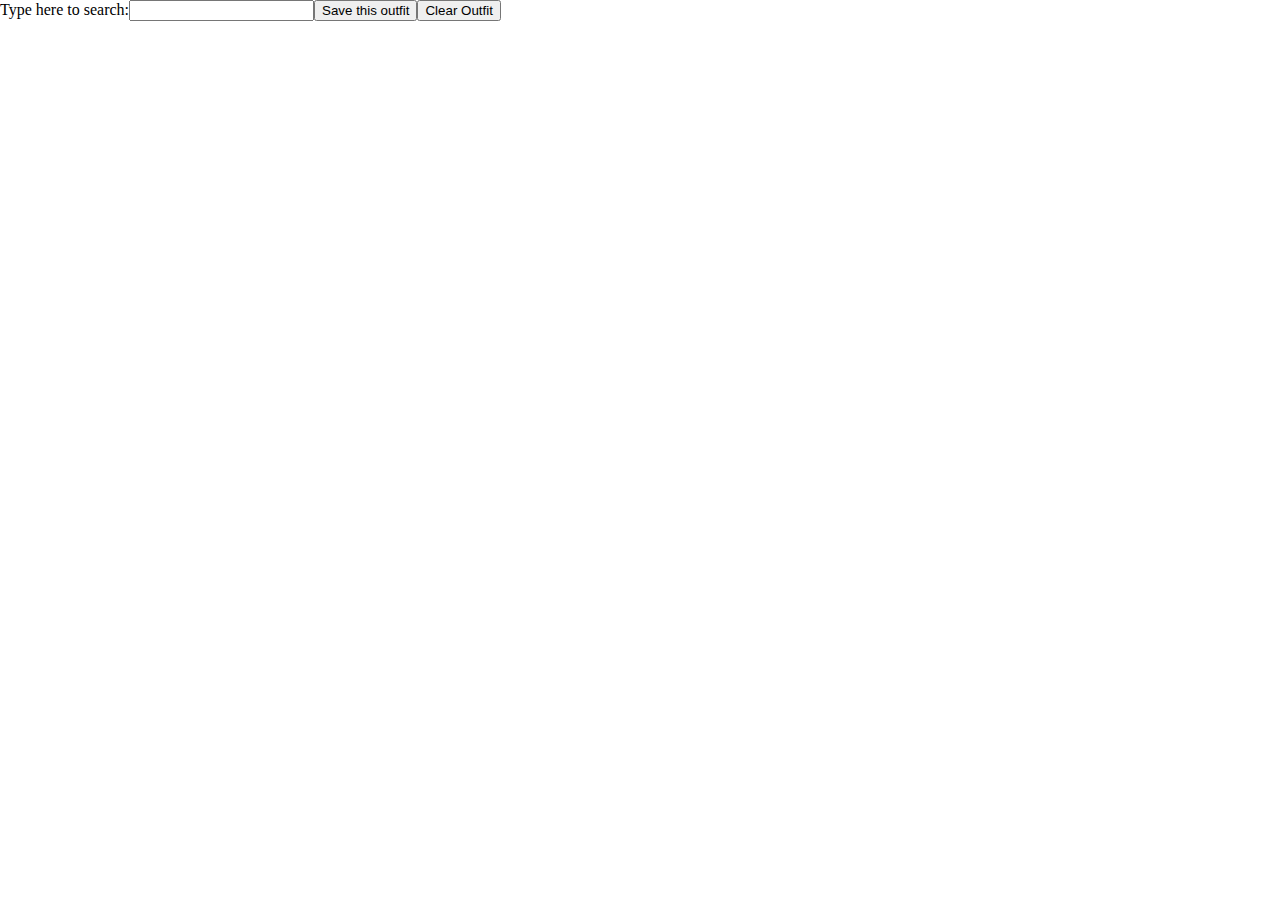
<file: index-old.html>
<html><head>
<script src="jquery-1.4.4.min.js"></script>
<style>
	html, body{height: 100%; width:100%; margin: 0; padding: 0;}
	body{}
	ul{
		list-style: none;
		margin: 30px;
		padding: 0;
		overflow: auto;
	}
	#allItems{padding-bottom: 310px;}
	li{
		width: 250px;
		height: 250px;
		border: 5px solid #888;
		float: left;
		margin-right: 20px;
		margin-bottom: 20px;
		overflow: hidden;
		position: relative;
		text-align: center;
		display: table;
		background: #fff;
	}
	li:hover, li.on{
		border: 5px solid #0088cc;
	}
	li img{margin: 0 auto;display: table-cell;vertical-align: middle;}
	li div{text-align: left;background: #bbb; position: absolute; bottom: 0px; height: 40px; width: 100%; z-index:1; opacity: 0.7}
	span{color: #333; font-family: Lucida, Helvetical, Arial, sans-serif; opacity: 1; font-weight:bold; text-align: left;position:absolute; display:inline-block; z-index: 9999; width: 230px; white-space:nowrap; overflow:hidden; text-overflow: ellipsis;}
	span.color{font-size: 10px; bottom: 5px; text-align:right; color: #666;}
	span.name{font-size: 14px; bottom: 20px; left: 10px; color: #333;}
	li:hover div{opacity: 0.4}
	#preview{display:none; position:fixed; bottom:0px; width: 100%; height: 256px; background: #f5f5f5; z-index:999999; white-space: nowrap; overflow: auto; margin:0; padding: 30px;}
	#preview li{float:left; display:inline; display: inline-block;float: none;overflow: auto;}
</style>
<script>
var retailer = 54, apiKey = "uid1376-3637124-1", prods = [], last_id="";
$.ajaxSetup({dataType: 'jsonp'});
$(function(){
function fetchProds(){
	var params = (last_id)? "&startkey=%22"+last_id+"%22&skip=1": ""
	$.get('http://stylematic.cloudant.com/br/_design/prods/_view/all?limit=250'+params, 
	function(resp){
		if(resp.rows.length){
			renderProds(resp);
			
			last_id=resp.rows.pop().key
			fetchProds();
		}
	});
}

function renderProds(resp){
	for(p in resp.rows){
		product = resp.rows[p].value
		prods.push(product)
		$("#allItems").append("<li id=\""+product.uid+"\"><img src='"+product.image+"'><div></div><span class='name'>"+product.name+"</span><span class='color'>"+product.color+"</span></li>")
	};
}

fetchProds();
$("#allItems li").live("click", function(){
	$(this).toggleClass('on')
	if($(this).is(".on")){
		$("#preview").show();
		$("#preview").append("<li class='"+$(this).attr("id")+"'>"+$(this).html()+"</li>")
	} else {
		$("#preview li."+$(this).attr("id")).remove()
		if($("#preview").is(":empty")) $("#preview").hide()
	}
});
$("input").keypress(function(){
	value = $(this).attr("value");
	$("#allItems li").hide()
	for(i in prods){
		if(prods[i].name.toLowerCase().match(value)) $("#allItems #"+prods[i].uid).show()
	}
});
$("#save").click(function(){
	items = [], paste="["
	$("li.on").each(function(){
		items.push($(this).attr("id"))
	})
	var paste = "[\"" + items.toString().replace(/,/g, "\", \"") + "\"]"
	$("#paste p").html(paste)
	$("#paste").show()
})
$("#clear").click(function(){
	$("#paste p").html("")
	$("#paste").hide()
	$("li.on").removeClass("on")
	$("#preview").empty().hide()
});
});
</script>

</head><body>
<div id="search"><label>Type here to search:</label><input type="text" name="query"/><input type="submit" id="save" value="Save this outfit"/><input type="submit" value="Clear Outfit" id="clear"/></div>
<div id="paste" style="display:none;"><h3>Copy and paste this somewhere:</h3><p></p></div>
<ul id="allItems"></ul>
<ul id="preview"></ul>
</body>
</file>
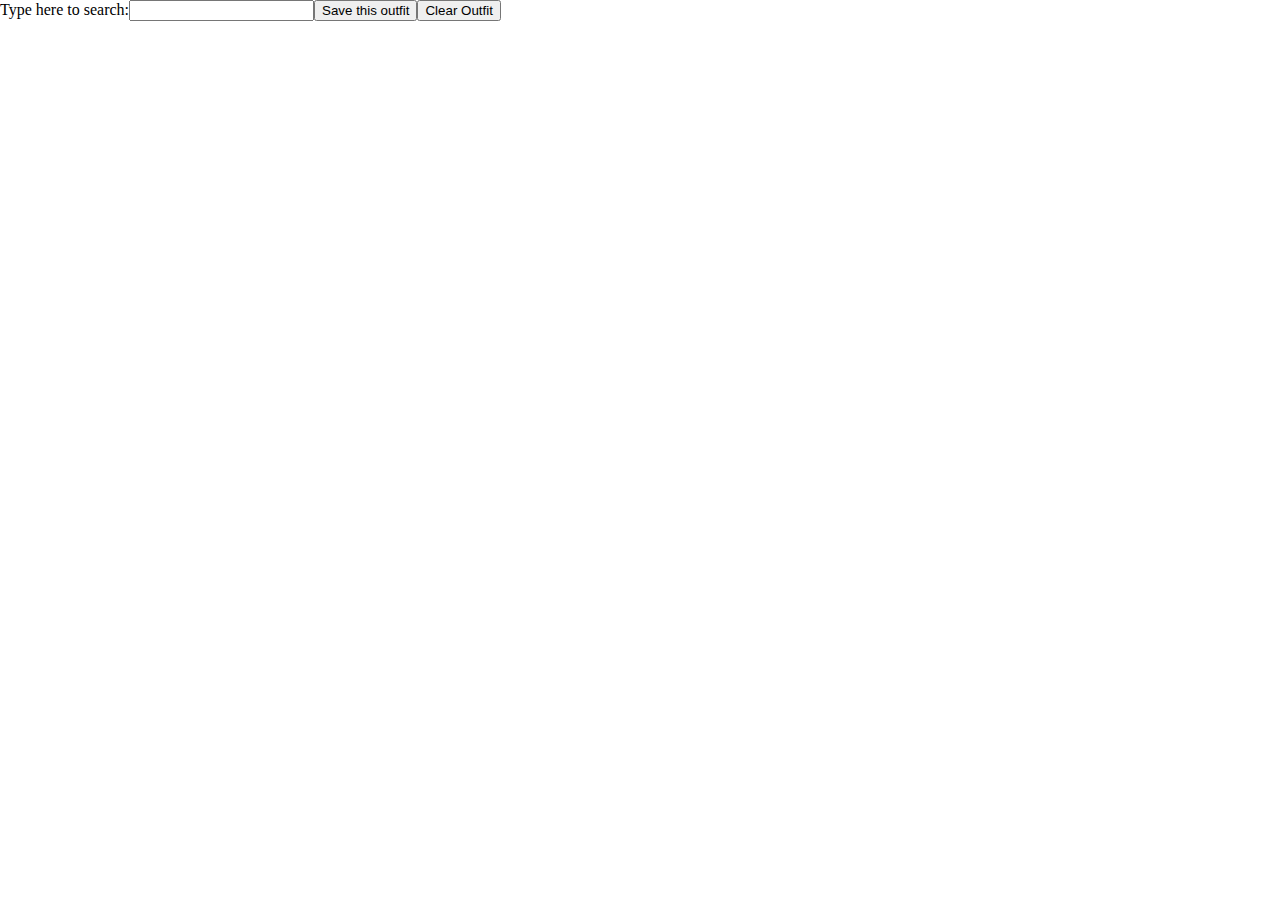
<file: outfit.html>
<html><head>
<script src="jquery-1.4.4.min.js"></script>
<style>
	html, body{height: 100%; width:100%; margin: 0; padding: 0;}
	body{}
	ul{
		list-style: none;
		margin: 30px;
		padding: 0;
		overflow: auto;
	}
	#allItems{padding-bottom: 310px;}
	li{
		width: 250px;
		height: 250px;
		border: 5px solid #888;
		float: left;
		margin-right: 20px;
		margin-bottom: 20px;
		overflow: hidden;
		position: relative;
		text-align: center;
		display: table;
		background: #fff;
	}
	li:hover, li.on{
		border: 5px solid #0088cc;
	}
	li img{margin: 10px auto 0;display: table-cell;vertical-align: middle;}
	li div{text-align: left;background: #bbb; position: absolute; bottom: 0px; height: 40px; width: 100%; z-index:1; opacity: 0.8}
	span{color: #333; font-family: "Droid Sans", "Lucida Grande", Helvetical, Arial, sans-serif; opacity: 1; font-weight:bold; text-align: left;position:absolute; display:inline-block; z-index: 9999; width: 230px; white-space:nowrap; overflow:hidden; text-overflow: ellipsis;}
	span.color{font-size: 10px; bottom: 5px; text-align:right; color: #666;}
	span.name{font-size: 14px; bottom: 20px; left: 10px; color: #333;}
	li:hover div{opacity: 0.6}
	#preview{display:none; position:fixed; bottom:0px; width: 100%; height: 256px; background: #f5f5f5; z-index:999999; white-space: nowrap; overflow: auto; margin:0; padding: 30px;}
	#preview li{float:left; display:inline; display: inline-block;float: none;overflow: auto;}
</style>
<script>
var retailer = 54, apiKey = "uid1376-3637124-1", prods = [], last_id="";
$.ajaxSetup({dataType: 'jsonp'});
var outfits = [["9e0ac194e7673bebdcf52c93715cc958", "ab7c858e6a0afa0f42dc25e6a1df1c4b", "ab7c858e6a0afa0f42dc25e6a1e17b97", "ab7c858e6a0afa0f42dc25e6a1e33d2b", "ab7c858e6a0afa0f42dc25e6a1e42d24", "ab7c858e6a0afa0f42dc25e6a1e43ef3", "ab7c858e6a0afa0f42dc25e6a1e96d54", "ab7c858e6a0afa0f42dc25e6a1e9808b"],
["9e0ac194e7673bebdcf52c93715a3e1a", "9e0ac194e7673bebdcf52c93715c7c7f", "9e0ac194e7673bebdcf52c93716aa35d", "ab7c858e6a0afa0f42dc25e6a1d55301", "ab7c858e6a0afa0f42dc25e6a1d865a8", "ab7c858e6a0afa0f42dc25e6a1dae7f3", "ab7c858e6a0afa0f42dc25e6a1ded07b", "ab7c858e6a0afa0f42dc25e6a1e29517", "ab7c858e6a0afa0f42dc25e6a1e413fd", "ab7c858e6a0afa0f42dc25e6a1e6e41f", "ab7c858e6a0afa0f42dc25e6a1ee0ded", "ab7c858e6a0afa0f42dc25e6a1f12920"],
["287d73f28503a20e7be9aeceaffd8b67", "ab7c858e6a0afa0f42dc25e6a1d7e638", "ab7c858e6a0afa0f42dc25e6a1da29c4", "ab7c858e6a0afa0f42dc25e6a1dee83d", "ab7c858e6a0afa0f42dc25e6a1e35b42", "ab7c858e6a0afa0f42dc25e6a1e3661d", "ab7c858e6a0afa0f42dc25e6a1e9c83f", "ab7c858e6a0afa0f42dc25e6a1e9e124", "ab7c858e6a0afa0f42dc25e6a1eaab19", "ab7c858e6a0afa0f42dc25e6a1f160db"],
["287d73f28503a20e7be9aeceaffee9e2", "9e0ac194e7673bebdcf52c9371645ff6", "ab7c858e6a0afa0f42dc25e6a1dbdbe1", "ab7c858e6a0afa0f42dc25e6a1dcff84", "ab7c858e6a0afa0f42dc25e6a1dfedfc", "ab7c858e6a0afa0f42dc25e6a1e42c05", "ab7c858e6a0afa0f42dc25e6a1ef8f4b", "ab7c858e6a0afa0f42dc25e6a1f0c738"],
["ab7c858e6a0afa0f42dc25e6a1dd112a", "ab7c858e6a0afa0f42dc25e6a1e145d5", "ab7c858e6a0afa0f42dc25e6a1e15dd0", "ab7c858e6a0afa0f42dc25e6a1e61271", "ab7c858e6a0afa0f42dc25e6a1ec3e99", "ab7c858e6a0afa0f42dc25e6a1ec4417"],
["ab7c858e6a0afa0f42dc25e6a1dd6cb8", "ab7c858e6a0afa0f42dc25e6a1df1047", "ab7c858e6a0afa0f42dc25e6a1dfc596", "ab7c858e6a0afa0f42dc25e6a1efa2cd", "ab7c858e6a0afa0f42dc25e6a1f03898"],
["ab7c858e6a0afa0f42dc25e6a1da37b7", "ab7c858e6a0afa0f42dc25e6a1db9d9f", "ab7c858e6a0afa0f42dc25e6a1de0ca6", "ab7c858e6a0afa0f42dc25e6a1dfd920", "ab7c858e6a0afa0f42dc25e6a1ec8efa", "ab7c858e6a0afa0f42dc25e6a1f0dc2b", "ab7c858e6a0afa0f42dc25e6a1f0f77b", "ab7c858e6a0afa0f42dc25e6a1f2816f"],
["9e0ac194e7673bebdcf52c937151dd6e", "9e0ac194e7673bebdcf52c93716908fb", "9e0ac194e7673bebdcf52c93716a90c0", "ab7c858e6a0afa0f42dc25e6a1d8d9e6", "ab7c858e6a0afa0f42dc25e6a1e34d1d", "ab7c858e6a0afa0f42dc25e6a1ea0ba5"],
["287d73f28503a20e7be9aeceaffc6012", "9e0ac194e7673bebdcf52c937167cec5", "9e0ac194e7673bebdcf52c93716a9ac4", "9e0ac194e7673bebdcf52c93716ac89a", "ab7c858e6a0afa0f42dc25e6a1eef060"],
["287d73f28503a20e7be9aeceaffeec55", "9e0ac194e7673bebdcf52c9371651f5c", "ab7c858e6a0afa0f42dc25e6a1d968cd", "ab7c858e6a0afa0f42dc25e6a1def547", "ab7c858e6a0afa0f42dc25e6a1edef1f"],
["ab7c858e6a0afa0f42dc25e6a1dd6cb8", "ab7c858e6a0afa0f42dc25e6a1df1047", "ab7c858e6a0afa0f42dc25e6a1dfc596", "ab7c858e6a0afa0f42dc25e6a1e24be5", "ab7c858e6a0afa0f42dc25e6a1ead48b", "ab7c858e6a0afa0f42dc25e6a1ef8f4b", "ab7c858e6a0afa0f42dc25e6a1f03898"],
["ab7c858e6a0afa0f42dc25e6a1d6897f", "ab7c858e6a0afa0f42dc25e6a1e16113", "ab7c858e6a0afa0f42dc25e6a1e3a2b8", "ab7c858e6a0afa0f42dc25e6a1e42e1c", "ab7c858e6a0afa0f42dc25e6a1e61271"],
["287d73f28503a20e7be9aeceaffa4d8a", "58d76ee9528fcea0c53a2c6bcd4a0f0f", "58d76ee9528fcea0c53a2c6bcdac15ec", "58d76ee9528fcea0c53a2c6bcdaf8514", "58d76ee9528fcea0c53a2c6bcdafee99", "58d76ee9528fcea0c53a2c6bcdb04e2b"],
["57f72ad49c9a02fc1ca36e8d1ce30757", "58d76ee9528fcea0c53a2c6bcda79ef5", "58d76ee9528fcea0c53a2c6bcdaa32f5", "58d76ee9528fcea0c53a2c6bcdaa614b", "58d76ee9528fcea0c53a2c6bcdac9ec2", "9e0ac194e7673bebdcf52c93715b1eb4", "9e0ac194e7673bebdcf52c9371647b31", "ab7c858e6a0afa0f42dc25e6a1dfc596"],
["58d76ee9528fcea0c53a2c6bcda3f151", "58d76ee9528fcea0c53a2c6bcda4c153", "58d76ee9528fcea0c53a2c6bcdaa6b57", "58d76ee9528fcea0c53a2c6bcdaac106", "58d76ee9528fcea0c53a2c6bcdae33b8", "58d76ee9528fcea0c53a2c6bcdb23222", "9e0ac194e7673bebdcf52c93715e602f", "ab7c858e6a0afa0f42dc25e6a1d99f0a", "ab7c858e6a0afa0f42dc25e6a1f2f055", "be50e2cff73a20f011ac55d1b2b326b4"]];
$(function(){
function fetchProds(){
	var params = (last_id)? "&startkey=%22"+last_id+"%22&skip=1": ""
	$.get('http://stylematic.cloudant.com/br/_design/prods/_view/all?limit=250'+params, 
	function(resp){
		if(resp.rows.length){
			renderProds(resp);
			
			last_id=resp.rows.pop().key
			fetchProds();
		}
	});
}

function renderProds(resp){
	for(p in resp.rows){
		product = resp.rows[p].value
		prods.push(product)
		$("<li id=\""+product.uid+"\"><img src='"+product.image+"'><div></div><span class='name'>"+product.name+"</span><span class='color'>"+product.color+", "+price(product.price)+"</span></li>").data("product", resp.rows[p].value).appendTo("#allItems")
	};
}
function price(n){
	return "$" + n.toFixed(2)
}
fetchProds();
$("#allItems li").live("click", function(){
	$(this).toggleClass('on')
	if($(this).is(".on")){
		$("#preview").show();
		$("#preview").append("<li class='"+$(this).attr("id")+"'>"+$(this).html()+"</li>")
	} else {
		$("#preview li."+$(this).attr("id")).remove()
		if($("#preview").is(":empty")) $("#preview").hide()
	}
});
$("input").keypress(function(){
	value = $(this).attr("value");
	$("#allItems li").hide()
	for(i in prods){
		if(prods[i].name.toLowerCase().match(value)) $("#allItems #"+prods[i].uid).show()
	}
});
$("#save").click(function(){
	items = [], paste="["
	$("li.on").each(function(){
		items.push($(this).attr("id"))
	})
	var paste = "[\"" + items.toString().replace(/,/g, "\", \"") + "\"]"
	$("#paste p").html(paste)
	$("#paste").show()
})
$("#clear").click(function(){
	$("#paste p").html("")
	$("#paste").hide()
	$("li.on").removeClass("on")
	$("#preview").empty().hide()
});
});
metaCategories = {
	"Accessories": ["belts", "gloves", "hair-accessories", "hats", "hosiery", "leggings", "scarves", "socks", "sunglasses", "womens-accessories"], 
	"Bags": ["handbags", "hobo-bags", "satchels", "shoulder-bags", "tote-bags", "clutches"],
	"Tops": ["button-front-tops", "camisole-tops", "cashmere-tops", "halter-tops", "longsleeve-tops", "shortsleeve-tops", "sleeveless-tops", "tank-tops", "tees-and-tshirts", "tunic-tops", "womens-tops"],
    "Sweaters": ["cardigan-sweaters", "cashmere-sweaters", "crewneck-sweaters", "turleneck-sweaters", "v-neck-sweaters", "vests"], 
	"Pants": ["bootcut-jeans","casual-pants","cropped-jeans","cropped-pants","dress-pants","flare-jeans","jeans","pants-shorts","shorts","skinny-jeans","skinny-pants","wide-leg-pants"],
	"Dresses": ["black-dresses","cocktail-dresses","day-dresses","dresses","evening-dresses"],
	"Skirts": ["long-skirts","mid-length-skirts","mini-skirts","skirts"],
	"Jewelry": ["bracelets", "diamond-jewelry", "earrings", "jewelry", "necklaces", "rings"], 
	"Outerwear": ["blazers", "casual-jackets", "coats", "fur-and-shearling-coats", "jackets", "leather-and-suede-coats", "puffer-coats", "raincoats-and-trenchcoats", "womens-outerwear", "wool-coats"], 
	"Shoes": ["boots", "flats", "mules-and-clogs", "platforms", "pumps", "sandals", "wedges", "womens-shoes"]
}

function outfitHTML(){
	for(o in outfits){
		hstr = ""
		for(p in outfits[o]){
			if($("#"+outfits[o][p])) hstr += "<li pid=\""+$("#"+outfits[o][p]).attr("id")+'\">'+$("#"+outfits[o][p]).html()+'<a href="#" data-role="button" data-icon="delete" class="remove">Remove</a><a href="#" data-role="button" data-icon="plus" class="action add">Get It!</a><a href="#" data-role="button" data-icon="minus" class="action hide">Hide</a></li>'
		}
		console.log('<div data-role="page" id="o'+o+'"><ul class="recs">' + hstr + "</ul></div>");
	}
}
function catHTML(){
	var strings = {"Accessories":"", "Tops": "", "Pants":"", "Dresses": "", "Skirts":"", "Jewelry":"", "Outerwear":"", "Shoes":"", "Sweaters":"", "Bags":""}
	for(o in outfits){
		for(p in outfits[o]){
			pob = $("#"+outfits[o][p]).data("product");
			if(pob){
				meta = getMeta(pob.categories);
				strings[meta] += "<li><a href=\"#o"+o+"\" pid=\""+$("#"+outfits[o][p]).attr("id")+"\">"+$("#"+outfits[o][p]).html()+"</a></li>"
			}
		}
	}
	for(s in strings){
		console.log("<div data-role=\"page\" id=\""+s+"\"><div data-role=\"header\"><a href=\"#index\" data-icon=\"home\" data-iconpos=\"notext\">Home</a><h1>"+s+"</h1></div><ul>"+strings[s]+"</ul></div>")
	}
}
function getMeta(catArr){
	for(c in catArr){
		for(m in metaCategories){
			if(metaCategories[m].indexOf(catArr[c]) != -1)
				return m;
		}
	}
}
</script>

</head><body>
<div id="search"><label>Type here to search:</label><input type="text" name="query"/><input type="submit" id="save" value="Save this outfit"/><input type="submit" value="Clear Outfit" id="clear"/></div>
<div id="paste" style="display:none;"><h3>Copy and paste this somewhere:</h3><p></p></div>
<ul id="allItems"></ul>
<ul id="preview"></ul>
</body>
</file>
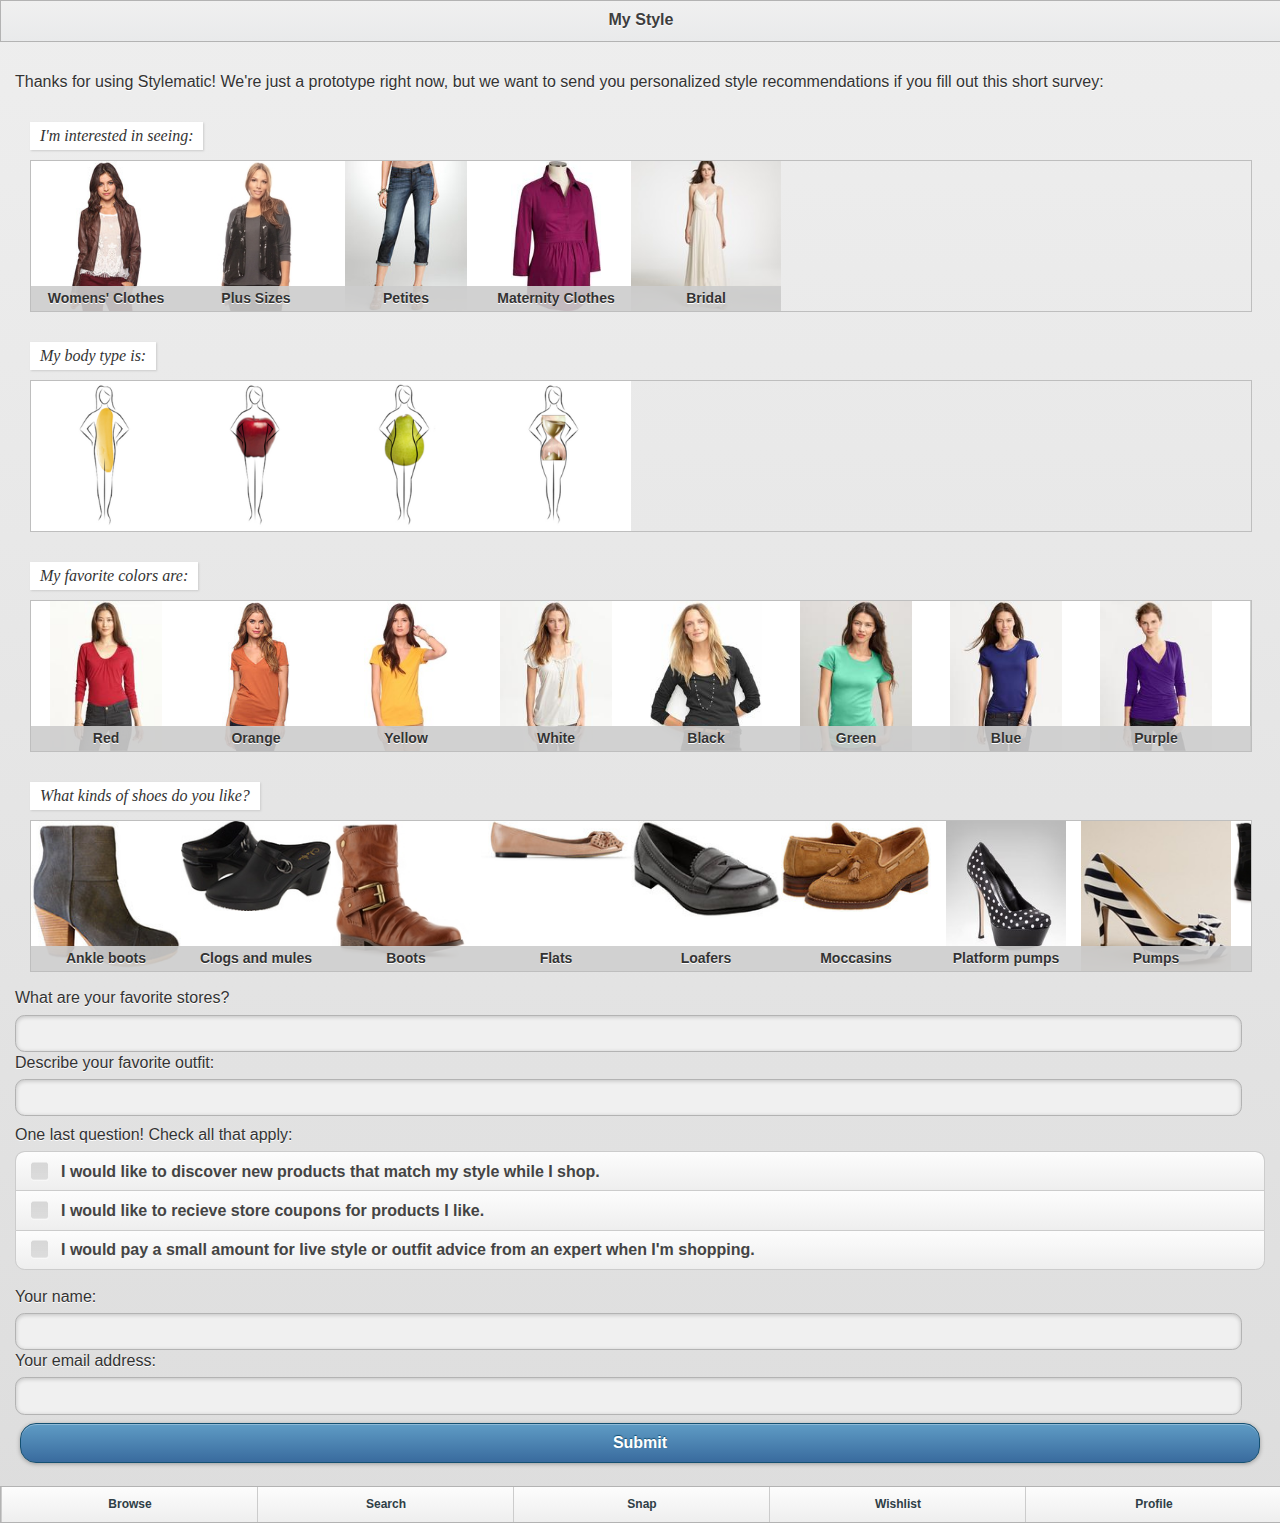
<file: profile.html>
<!DOCTYPE HTML PUBLIC "-//W3C//DTD HTML 4.01 Transitional//EN"
	"http://www.w3.org/TR/html4/loose.dtd">
<html>
	<head>
		<meta name="viewport" content="width=device-width, minimum-scale=1, maximum-scale=1">
		<meta property="og:title" content="Stylematic: Shop Smarter!" />
		<meta property="og:type" content="" />
		<meta property="og:url" content="http://stylematic.kickofflabs.com/" />
		<meta property="og:image" content="http://profile.ak.fbcdn.net/hprofile-ak-snc4/373687_202006569876600_339793075_n.jpg" />
		<meta property="og:site_name" content="Stylematic" />
		<title>Stylematic: Instant Outfits</title>
		
		<script src="jquery-1.6.4.min.js"></script>
        <script src="jquery.mobile-1.0.min.js"></script>
		<script src="jquery.mobile.scrollview.js"></script>
		<script src="jqm.page.params.js"></script>
		<script src="jstorage.js"></script>
		
		<script type="text/javascript" src="script.js"></script>
		<link rel="stylesheet" href="jquery.mobile-1.0.min.css" />
		<link rel="stylesheet" href="jquery.mobile.scrollview.css" />
		<link rel="stylesheet" href="stylematic-theme.css" />
		<link rel="stylesheet" href="styles.css" />
		<script type="text/javascript">
		var _kmq = _kmq || [];
		  function _kms(u){
			setTimeout(function(){
			var s = document.createElement('script'); var f = document.getElementsByTagName('script')[0]; s.type = 'text/javascript'; s.async = true;
			s.src = u; f.parentNode.insertBefore(s, f);
			}, 1);
		  }
		  _kms('//i.kissmetrics.com/i.js');_kms('//doug1izaerwt3.cloudfront.net/857d69ae0964892896ef1af94d7491d10a357c9e.1.js');
		</script>
		<script type="text/javascript">

		  var _gaq = _gaq || [];
		  _gaq.push(['_setAccount', 'UA-28093762-1']);
		  _gaq.push(['_trackPageview']);

		  (function() {
			var ga = document.createElement('script'); ga.type = 'text/javascript'; ga.async = true;
			ga.src = ('https:' == document.location.protocol ? 'https://ssl' : 'http://www') + '.google-analytics.com/ga.js';
			var s = document.getElementsByTagName('script')[0]; s.parentNode.insertBefore(ga, s);
		  })();

		</script>
		
</head>
	<body>
	<div id="fb-root"></div>
	<script>(function(d, s, id) {
	  var js, fjs = d.getElementsByTagName(s)[0];
	  if (d.getElementById(id)) return;
	  js = d.createElement(s); js.id = id;
	  js.src = "//connect.facebook.net/en_US/all.js#xfbml=1&appId=149150131773744";
	  fjs.parentNode.insertBefore(js, fjs);
	}(document, 'script', 'facebook-jssdk'));</script>
	<div class="search" data-role="page" id="profile" data-add-back-btn="true">
		<div data-role="header">
			<h1>My Style</h1>
		</div>
		<div data-role="content">
			<p>Thanks for using Stylematic! We're just a prototype right now, but we want to send you personalized style recommendations if you fill out this short survey:</p>
			<form id="emailform" method="POST">
				<div data-role="content" id="labels">
					<h4>I'm interested in seeing:</h4>
					<div class="scrollThumbs" data-scroll="x">
						<ul class="ui-scrollview-view" id="labels-list">
							<li value="Women's Clothes"><img src="images/profile/womens.jpg"/><div class="label-bg"></div><span class="name">Womens' Clothes</span><div class="checkbox check-bg"></div><div class="checkbox check"></div></li>
							<li value="Plus Sizes"><img src="images/profile/plus-sizes.jpg"/><div class="label-bg"></div><span class="name">Plus Sizes</span><div class="checkbox check-bg"></div><div class="checkbox check"></div></li>
							<li value="Petites"><img src="images/profile/petites.jpg"/><div class="label-bg"></div><span class="name">Petites</span><div class="checkbox check-bg"></div><div class="checkbox check"></div></li>
							<li value="Maternity Clothes"><img src="images/profile/maternity.jpg"/><div class="label-bg"></div><span class="name">Maternity Clothes</span><div class="checkbox check-bg"></div><div class="checkbox check"></div></li>
							<li value="Bridal"><img src="images/profile/bridal.jpg"/><div class="label-bg"></div><span class="name">Bridal</span><div class="checkbox check-bg"></div><div class="checkbox check"></div></li>
						</ul>
					</div>
				</div>
				<div data-role="content" id="body">
					<h4>My body type is:</h4>
					<div class="scrollThumbs" data-scroll="x">
						<ul class="ui-scrollview-view" id="body-list">
							<li label="banana"><img src="images/profile/banana.png"/><div class="checkbox check-bg"></div><div class="checkbox check"></div></li>
							<li label="apple"><img src="images/profile/apple.png"/><div class="checkbox check-bg"></div><div class="checkbox check"></div></li>
							<li label="pear"><img src="images/profile/pear.png"/><div class="checkbox check-bg"></div><div class="checkbox check"></div></li>
							<li label="hourglass"><img src="images/profile/hourglass.png"/><div class="checkbox check-bg"></div><div class="checkbox check"></div></li>
						</ul>
					</div>
				</div>
				<div data-role="content" id="colors">
					<h4>My favorite colors are:</h4>
					<div class="scrollThumbs" data-scroll="x">
						<ul class="ui-scrollview-view" id="colors-list">
							<li value="red"><img src="images/profile/colors/red.jpg"/><div class="label-bg"></div><span class="name">Red</span><div class="checkbox check-bg"></div><div class="checkbox check"></div></li>
							<li value="orange"><img src="images/profile/colors/orange.jpg"/><div class="label-bg"></div><span class="name">Orange</span><div class="checkbox check-bg"></div><div class="checkbox check"></div></li>
							<li value="yellow"><img src="images/profile/colors/yellow.jpg"/><div class="label-bg"></div><span class="name">Yellow</span><div class="checkbox check-bg"></div><div class="checkbox check"></div></li>
							<li value="white"><img src="images/profile/colors/white.jpg"/><div class="label-bg"></div><span class="name">White</span><div class="checkbox check-bg"></div><div class="checkbox check"></div></li>
							<li value="black"><img src="images/profile/colors/black.jpg"/><div class="label-bg"></div><span class="name">Black</span><div class="checkbox check-bg"></div><div class="checkbox check"></div></li>
							<li value="green"><img src="images/profile/colors/green.jpg"/><div class="label-bg"></div><span class="name">Green</span><div class="checkbox check-bg"></div><div class="checkbox check"></div></li>
							<li value="blue"><img src="images/profile/colors/blue.jpg"/><div class="label-bg"></div><span class="name">Blue</span><div class="checkbox check-bg"></div><div class="checkbox check"></div></li>
							<li value="purple"><img src="images/profile/colors/purple.jpg"/><div class="label-bg"></div><span class="name">Purple</span><div class="checkbox check-bg"></div><div class="checkbox check"></div></li>
							<li value="pink"><img src="images/profile/colors/pink.jpg"/><div class="label-bg"></div><span class="name">Pink</span><div class="checkbox check-bg"></div><div class="checkbox check"></div></li>
							<li value="beige"><img src="images/profile/colors/beige.jpg"/><div class="label-bg"></div><span class="name">Beige</span><div class="checkbox check-bg"></div><div class="checkbox check"></div></li>
							<li value="brown"><img src="images/profile/colors/brown.jpg"/><div class="label-bg"></div><span class="name">Brown</span><div class="checkbox check-bg"></div><div class="checkbox check"></div></li>
							<li value="grey"><img src="images/profile/colors/grey.jpg"/><div class="label-bg"></div><span class="name">Grey</span><div class="checkbox check-bg"></div><div class="checkbox check"></div></li>
						</ul>
					</div>
				</div>
				<div data-role="content" id="pref-shoes">
					<h4>What kinds of shoes do you like?</h4>
					<div class="scrollThumbs" data-scroll="x">
						<ul class="ui-scrollview-view" id="pref-shoes-list">
							<li><img src="images/profile/shoes/ankle-boot.jpg"/><div class="label-bg"></div><span class="name">Ankle boots</span><div class="checkbox check-bg"></div><div class="checkbox check"></div></li>
							<li><img src="images/profile/shoes/clog.jpg"/><div class="label-bg"></div><span class="name">Clogs and mules</span><div class="checkbox check-bg"></div><div class="checkbox check"></div></li>
							<li><img src="images/profile/shoes/flat-boot.jpg"/><div class="label-bg"></div><span class="name">Boots</span><div class="checkbox check-bg"></div><div class="checkbox check"></div></li>
							<li><img src="images/profile/shoes/flats.jpg"/><div class="label-bg"></div><span class="name">Flats</span><div class="checkbox check-bg"></div><div class="checkbox check"></div></li>
							<li><img src="images/profile/shoes/loafers.jpg"/><div class="label-bg"></div><span class="name">Loafers</span><div class="checkbox check-bg"></div><div class="checkbox check"></div></li>
							<li><img src="images/profile/shoes/moccasin.jpg"/><div class="label-bg"></div><span class="name">Moccasins</span><div class="checkbox check-bg"></div><div class="checkbox check"></div></li>
							<li><img src="images/profile/shoes/platforms.jpg"/><div class="label-bg"></div><span class="name">Platform pumps</span><div class="checkbox check-bg"></div><div class="checkbox check"></div></li>
							<li><img src="images/profile/shoes/pumps.jpg"/><div class="label-bg"></div><span class="name">Pumps</span><div class="checkbox check-bg"></div><div class="checkbox check"></div></li>
							<li><img src="images/profile/shoes/sandal.jpg"/><div class="label-bg"></div><span class="name">Sandals</span><div class="checkbox check-bg"></div><div class="checkbox check"></div></li>
							<li><img src="images/profile/shoes/wedges.jpg"/><div class="label-bg"></div><span class="name">Wedge heels</span><div class="checkbox check-bg"></div><div class="checkbox check"></div></li>
							<li><img src="images/profile/shoes/wedge-sandal.jpg"/><div class="label-bg"></div><span class="name">Wedge sandals</span><div class="checkbox check-bg"></div><div class="checkbox check"></div></li>
						</ul>
					</div>
				</div>
				<!--
				<div data-role="content" id="pref-pants">
					<h4>What kinds of pants do you like?</h4>
					<div class="scrollThumbs" data-scroll="x">
						<ul class="ui-scrollview-view" id="pref-pants-list"></ul>
					</div>
				</div>
				<div data-role="content" id="pref-acc">
					<h4>What kinds of accessories do you like?</h4>
					<div class="scrollThumbs" data-scroll="x">
						<ul class="ui-scrollview-view" id="pref-acc-list"></ul>
					</div>
				</div>
				-->
				<label for="stores">What are your favorite stores?</label>
				<input type="text" name="stores" id="stores" value=""  />
				<label for="outfit">Describe your favorite outfit:</label>
				<input type="text" name="outfit" id="outfit" value=""  />
				
				<fieldset data-role="controlgroup" id="interests">
					<legend>One last question! Check all that apply:</legend>
					<input type="checkbox" name="discover" id="discover" class="custom" />
					<label for="discover">I would like to discover new products that match my style while I shop.</label>
					<input type="checkbox" name="coupons" id="coupons" class="custom" />
					<label for="coupons">I would like to recieve store coupons for products I like.</label>
					<input type="checkbox" name="livestyle" id="livestyle" class="custom" />
					<label for="livestyle">I would pay a small amount for live style or outfit advice from an expert when I'm shopping.</label>
				</fieldset>
				<label for="name">Your name:</label>
				<input type="text" name="name" id="name" value=""  />
				<label for="email">Your email address:</label>
				<input type="text" name="email" id="email" value=""  />
				<button type="submit" data-theme="b" name="submit">Submit</button>
			</form>
		</div>
		<div data-role="footer" data-id="footnav" data-position="fixed">
			<div data-role="navbar">
				<ul>
					<li><a href="index.html#feed">Browse</a></li>
					<li><a href="index.html#index">Search</a></li>
					<li><a href="snap.html">Snap</a></li>
					<li><a href="wishlist.html">Wishlist</a></li>
					<li><a href="profile.html">Profile</a></li>
				</ul>
			</div>
		</div>
	</div>
	</body>
</html>
</file>
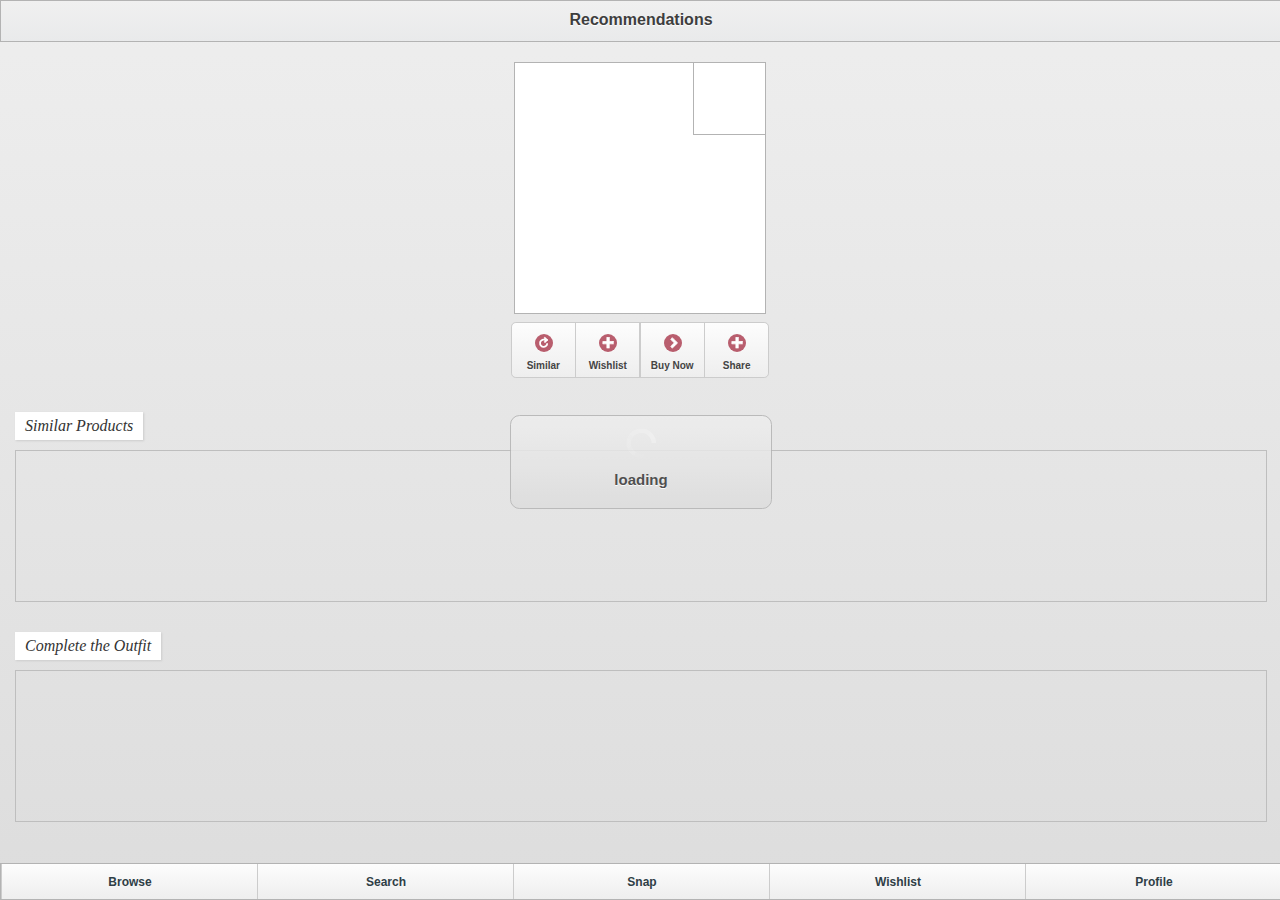
<file: recommendation.html>
<!DOCTYPE HTML PUBLIC "-//W3C//DTD HTML 4.01 Transitional//EN"
	"http://www.w3.org/TR/html4/loose.dtd">
<html>
	<head>
		<meta name="viewport" content="width=device-width, minimum-scale=1, maximum-scale=1">
		<meta property="og:title" content="Stylematic: Shop Smarter!" />
		<meta property="og:type" content="" />
		<meta property="og:url" content="http://stylematic.kickofflabs.com/" />
		<meta property="og:image" content="http://profile.ak.fbcdn.net/hprofile-ak-snc4/373687_202006569876600_339793075_n.jpg" />
		<meta property="og:site_name" content="Stylematic" />
		<title>Stylematic: Instant Outfits</title>
		
		<script src="jquery-1.6.4.min.js"></script>
        <script src="jquery.mobile-1.0.min.js"></script>
		<script src="jquery.mobile.scrollview.js"></script>
		<script src="jqm.page.params.js"></script>
		<script src="jstorage.js"></script>
		
		<script type="text/javascript" src="script.js"></script>
		<link rel="stylesheet" href="jquery.mobile-1.0.min.css" />
		<link rel="stylesheet" href="jquery.mobile.scrollview.css" />
		<link rel="stylesheet" href="stylematic-theme.css" />
		<link rel="stylesheet" href="styles.css" />
		<script type="text/javascript">
		var _kmq = _kmq || [];
		  function _kms(u){
			setTimeout(function(){
			var s = document.createElement('script'); var f = document.getElementsByTagName('script')[0]; s.type = 'text/javascript'; s.async = true;
			s.src = u; f.parentNode.insertBefore(s, f);
			}, 1);
		  }
		  _kms('//i.kissmetrics.com/i.js');_kms('//doug1izaerwt3.cloudfront.net/857d69ae0964892896ef1af94d7491d10a357c9e.1.js');
		</script>
		<script type="text/javascript">

		  var _gaq = _gaq || [];
		  _gaq.push(['_setAccount', 'UA-28093762-1']);
		  _gaq.push(['_trackPageview']);

		  (function() {
			var ga = document.createElement('script'); ga.type = 'text/javascript'; ga.async = true;
			ga.src = ('https:' == document.location.protocol ? 'https://ssl' : 'http://www') + '.google-analytics.com/ga.js';
			var s = document.getElementsByTagName('script')[0]; s.parentNode.insertBefore(ga, s);
		  })();

		</script>
		
</head>
	<body>	
	<div data-role="page" id="recommendations" data-add-back-btn="true">
		<div data-role="header">
			<h1>Recommendations</h1>
		</div>
		<ul id="product">
		<li class="large"></li>
		<li class="small" id="orig"></li>
		</ul>
		<div data-role="controlgroup" data-type="horizontal" id="prod-actions">
			<a href="#" id="refresh" data-role="button" data-icon="refresh">Similar</a>
			<a href="#" id="wish" data-role="button" data-icon="plus">Wishlist</a>
			<a href="#" id="buy" data-role="button" data-icon="arrow-r">Buy Now</a>
			<a href="#" id="share" data-role="button" data-icon="plus">Share</a>
		</div>
		<div id="searchfilter" data-role="content" id="similar">
			<h4>Similar Products</h4>
			<div class="scrollThumbs" data-scroll="x">
				<ul class="ui-scrollview-view" id="similar"></ul>
			</div>
		</div>
		<!--<div id="searchfilter" data-role="content" id="personal">
			<h4>Recommended for You</h4>
			<ul></ul>
		</div>-->
		<div id="searchfilter" data-role="content" id="complementary">
			<h4>Complete the Outfit</h4>
			<div class="scrollThumbs" data-scroll="x">
				<ul class="ui-scrollview-view" id="complementary"></ul>
			</div>
		</div>
		<div data-role="footer" data-id="footnav" data-position="fixed">
			<div data-role="navbar">
				<ul>
					<li><a href="index.html#feed">Browse</a></li>
					<li><a href="index.html#index">Search</a></li>
					<li><a href="snap.html">Snap</a></li>
					<li><a href="wishlist.html">Wishlist</a></li>
					<li><a href="profile.html">Profile</a></li>
				</ul>
			</div>
		</div>
	</div>
	</body>
	</html>
</file>
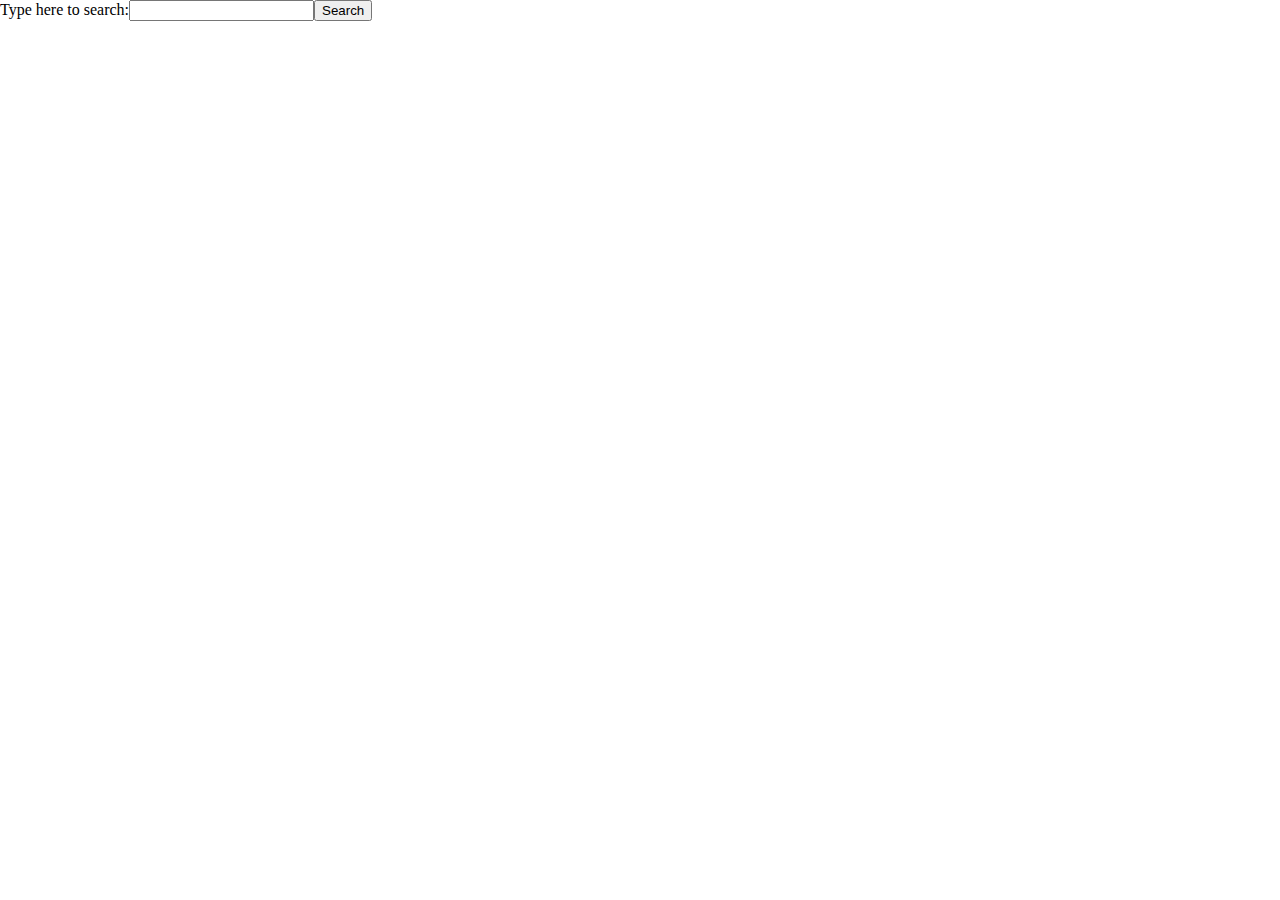
<file: search.html>
<html><head>
<script src="jquery-1.4.4.min.js"></script>
<style>
	html, body{height: 100%; width:100%; margin: 0; padding: 0;}
	body{}
	ul{
		list-style: none;
		margin: 30px;
		padding: 0;
		overflow: auto;
	}
	#allItems{padding-bottom: 310px;}
	li{
		width: 250px;
		height: 250px;
		border: 5px solid #888;
		float: left;
		margin-right: 20px;
		margin-bottom: 20px;
		overflow: hidden;
		position: relative;
		text-align: center;
		display: table;
		background: #fff;
	}
	li:hover, li.on{
		border: 5px solid #0088cc;
	}
	li img{margin: 10px auto 0;display: table-cell;vertical-align: middle;}
	li div{text-align: left;background: #bbb; position: absolute; bottom: 0px; height: 40px; width: 100%; z-index:1; opacity: 0.8}
	span{color: #333; font-family: "Droid Sans", "Lucida Grande", Helvetical, Arial, sans-serif; opacity: 1; font-weight:bold; text-align: left;position:absolute; display:inline-block; z-index: 9999; width: 230px; white-space:nowrap; overflow:hidden; text-overflow: ellipsis;}
	span.color{font-size: 10px; bottom: 5px; text-align:right; color: #666;}
	span.name{font-size: 14px; bottom: 20px; left: 10px; color: #333;}
	li:hover div{opacity: 0.6}
	#preview{display:none; position:fixed; bottom:0px; width: 100%; height: 256px; background: #f5f5f5; z-index:999999; white-space: nowrap; overflow: auto; margin:0; padding: 30px;}
	#preview li{float:left; display:inline; display: inline-block;float: none;overflow: auto;}
</style>
<script>
var retailer = 54, apiKey = "uid1376-3637124-1", prods = [], last_id="";
$.ajaxSetup({dataType: 'jsonp'});
var outfits = [["9e0ac194e7673bebdcf52c93715cc958", "ab7c858e6a0afa0f42dc25e6a1df1c4b", "ab7c858e6a0afa0f42dc25e6a1e17b97", "ab7c858e6a0afa0f42dc25e6a1e33d2b", "ab7c858e6a0afa0f42dc25e6a1e42d24", "ab7c858e6a0afa0f42dc25e6a1e43ef3", "ab7c858e6a0afa0f42dc25e6a1e96d54", "ab7c858e6a0afa0f42dc25e6a1e9808b"],
["9e0ac194e7673bebdcf52c93715a3e1a", "9e0ac194e7673bebdcf52c93715c7c7f", "9e0ac194e7673bebdcf52c93716aa35d", "ab7c858e6a0afa0f42dc25e6a1d55301", "ab7c858e6a0afa0f42dc25e6a1d865a8", "ab7c858e6a0afa0f42dc25e6a1dae7f3", "ab7c858e6a0afa0f42dc25e6a1ded07b", "ab7c858e6a0afa0f42dc25e6a1e29517", "ab7c858e6a0afa0f42dc25e6a1e413fd", "ab7c858e6a0afa0f42dc25e6a1e6e41f", "ab7c858e6a0afa0f42dc25e6a1ee0ded", "ab7c858e6a0afa0f42dc25e6a1f12920"],
["287d73f28503a20e7be9aeceaffd8b67", "ab7c858e6a0afa0f42dc25e6a1d7e638", "ab7c858e6a0afa0f42dc25e6a1da29c4", "ab7c858e6a0afa0f42dc25e6a1dee83d", "ab7c858e6a0afa0f42dc25e6a1e35b42", "ab7c858e6a0afa0f42dc25e6a1e3661d", "ab7c858e6a0afa0f42dc25e6a1e9c83f", "ab7c858e6a0afa0f42dc25e6a1e9e124", "ab7c858e6a0afa0f42dc25e6a1eaab19", "ab7c858e6a0afa0f42dc25e6a1f160db"],
["287d73f28503a20e7be9aeceaffee9e2", "9e0ac194e7673bebdcf52c9371645ff6", "ab7c858e6a0afa0f42dc25e6a1dbdbe1", "ab7c858e6a0afa0f42dc25e6a1dcff84", "ab7c858e6a0afa0f42dc25e6a1dfedfc", "ab7c858e6a0afa0f42dc25e6a1e42c05", "ab7c858e6a0afa0f42dc25e6a1ef8f4b", "ab7c858e6a0afa0f42dc25e6a1f0c738"],
["ab7c858e6a0afa0f42dc25e6a1dd112a", "ab7c858e6a0afa0f42dc25e6a1e145d5", "ab7c858e6a0afa0f42dc25e6a1e15dd0", "ab7c858e6a0afa0f42dc25e6a1e61271", "ab7c858e6a0afa0f42dc25e6a1ec3e99", "ab7c858e6a0afa0f42dc25e6a1ec4417"],
["ab7c858e6a0afa0f42dc25e6a1dd6cb8", "ab7c858e6a0afa0f42dc25e6a1df1047", "ab7c858e6a0afa0f42dc25e6a1dfc596", "ab7c858e6a0afa0f42dc25e6a1efa2cd", "ab7c858e6a0afa0f42dc25e6a1f03898"],
["ab7c858e6a0afa0f42dc25e6a1da37b7", "ab7c858e6a0afa0f42dc25e6a1db9d9f", "ab7c858e6a0afa0f42dc25e6a1de0ca6", "ab7c858e6a0afa0f42dc25e6a1dfd920", "ab7c858e6a0afa0f42dc25e6a1ec8efa", "ab7c858e6a0afa0f42dc25e6a1f0dc2b", "ab7c858e6a0afa0f42dc25e6a1f0f77b", "ab7c858e6a0afa0f42dc25e6a1f2816f"],
["9e0ac194e7673bebdcf52c937151dd6e", "9e0ac194e7673bebdcf52c93716908fb", "9e0ac194e7673bebdcf52c93716a90c0", "ab7c858e6a0afa0f42dc25e6a1d8d9e6", "ab7c858e6a0afa0f42dc25e6a1e34d1d", "ab7c858e6a0afa0f42dc25e6a1ea0ba5"],
["287d73f28503a20e7be9aeceaffc6012", "9e0ac194e7673bebdcf52c937167cec5", "9e0ac194e7673bebdcf52c93716a9ac4", "9e0ac194e7673bebdcf52c93716ac89a", "ab7c858e6a0afa0f42dc25e6a1eef060"],
["287d73f28503a20e7be9aeceaffeec55", "9e0ac194e7673bebdcf52c9371651f5c", "ab7c858e6a0afa0f42dc25e6a1d968cd", "ab7c858e6a0afa0f42dc25e6a1def547", "ab7c858e6a0afa0f42dc25e6a1edef1f"],
["ab7c858e6a0afa0f42dc25e6a1dd6cb8", "ab7c858e6a0afa0f42dc25e6a1df1047", "ab7c858e6a0afa0f42dc25e6a1dfc596", "ab7c858e6a0afa0f42dc25e6a1e24be5", "ab7c858e6a0afa0f42dc25e6a1ead48b", "ab7c858e6a0afa0f42dc25e6a1ef8f4b", "ab7c858e6a0afa0f42dc25e6a1f03898"],
["ab7c858e6a0afa0f42dc25e6a1d6897f", "ab7c858e6a0afa0f42dc25e6a1e16113", "ab7c858e6a0afa0f42dc25e6a1e3a2b8", "ab7c858e6a0afa0f42dc25e6a1e42e1c", "ab7c858e6a0afa0f42dc25e6a1e61271"],
["287d73f28503a20e7be9aeceaffa4d8a", "58d76ee9528fcea0c53a2c6bcd4a0f0f", "58d76ee9528fcea0c53a2c6bcdac15ec", "58d76ee9528fcea0c53a2c6bcdaf8514", "58d76ee9528fcea0c53a2c6bcdafee99", "58d76ee9528fcea0c53a2c6bcdb04e2b"],
["57f72ad49c9a02fc1ca36e8d1ce30757", "58d76ee9528fcea0c53a2c6bcda79ef5", "58d76ee9528fcea0c53a2c6bcdaa32f5", "58d76ee9528fcea0c53a2c6bcdaa614b", "58d76ee9528fcea0c53a2c6bcdac9ec2", "9e0ac194e7673bebdcf52c93715b1eb4", "9e0ac194e7673bebdcf52c9371647b31", "ab7c858e6a0afa0f42dc25e6a1dfc596"],
["58d76ee9528fcea0c53a2c6bcda3f151", "58d76ee9528fcea0c53a2c6bcda4c153", "58d76ee9528fcea0c53a2c6bcdaa6b57", "58d76ee9528fcea0c53a2c6bcdaac106", "58d76ee9528fcea0c53a2c6bcdae33b8", "58d76ee9528fcea0c53a2c6bcdb23222", "9e0ac194e7673bebdcf52c93715e602f", "ab7c858e6a0afa0f42dc25e6a1d99f0a", "ab7c858e6a0afa0f42dc25e6a1f2f055", "be50e2cff73a20f011ac55d1b2b326b4"]];
$(function(){
var textsearch = {
	"fields" : ["description", "name", "colorName^3", "categoryNames^5"],
	"use_dis_max" : true
}

function search(query){
	textsearch.query = query
	var url = "http://ec2-107-22-42-149.compute-1.amazonaws.com:9200/stylematic/stylematic/_search"
	$.getJSON(url+'?pretty=true&size=200&callback=?', JSON.stringify(textsearch), 
	function(resp){
		console.log(resp)
		if(resp.hits.hits.length){
			renderProds(resp.hits.hits);
		}
	});
}

function renderProds(prods){
	console.log(prods)
	for(i in prods){
		p = prods[i]._source
		$("<li id=\""+p.uid+"\"><img src='"+p.taggedImage+"'><div></div><span class='name'>"+p.name+"</span><span class='color'>"+p.retailer+", "+price(p.price)+"</span></li>").data("product", p).appendTo("#allItems")
	};
}
function price(n){
	return "$" + n.toFixed(2)
}
/*$("input").keypress(function(){
	value = $(this).attr("value");
	$("#allItems li").hide()
	for(i in prods){
		if(prods[i].name.toLowerCase().match(value)) $("#allItems #"+prods[i].uid).show()
	}
});*/
$("input[name=search]").click(function(){search($("input[name=query]").val())})
});
metaCategories = {
	"Accessories": ["belts", "gloves", "hair-accessories", "hats", "hosiery", "leggings", "scarves", "socks", "sunglasses", "womens-accessories"], 
	"Bags": ["handbags", "hobo-bags", "satchels", "shoulder-bags", "tote-bags", "clutches"],
	"Tops": ["button-front-tops", "camisole-tops", "cashmere-tops", "halter-tops", "longsleeve-tops", "shortsleeve-tops", "sleeveless-tops", "tank-tops", "tees-and-tshirts", "tunic-tops", "womens-tops"],
    "Sweaters": ["cardigan-sweaters", "cashmere-sweaters", "crewneck-sweaters", "turleneck-sweaters", "v-neck-sweaters", "vests"], 
	"Pants": ["bootcut-jeans","casual-pants","cropped-jeans","cropped-pants","dress-pants","flare-jeans","jeans","pants-shorts","shorts","skinny-jeans","skinny-pants","wide-leg-pants"],
	"Dresses": ["black-dresses","cocktail-dresses","day-dresses","dresses","evening-dresses"],
	"Skirts": ["long-skirts","mid-length-skirts","mini-skirts","skirts"],
	"Jewelry": ["bracelets", "diamond-jewelry", "earrings", "jewelry", "necklaces", "rings"], 
	"Outerwear": ["blazers", "casual-jackets", "coats", "fur-and-shearling-coats", "jackets", "leather-and-suede-coats", "puffer-coats", "raincoats-and-trenchcoats", "womens-outerwear", "wool-coats"], 
	"Shoes": ["boots", "flats", "mules-and-clogs", "platforms", "pumps", "sandals", "wedges", "womens-shoes"]
}

function catHTML(){
	var strings = {"Accessories":"", "Tops": "", "Pants":"", "Dresses": "", "Skirts":"", "Jewelry":"", "Outerwear":"", "Shoes":"", "Sweaters":"", "Bags":""}
	for(o in outfits){
		for(p in outfits[o]){
			pob = $("#"+outfits[o][p]).data("product");
			if(pob){
				meta = getMeta(pob.categories);
				strings[meta] += "<li><a href=\"#o"+o+"\" pid=\""+$("#"+outfits[o][p]).attr("id")+"\">"+$("#"+outfits[o][p]).html()+"</a></li>"
			}
		}
	}
	for(s in strings){
		console.log("<div data-role=\"page\" id=\""+s+"\"><div data-role=\"header\"><a href=\"#index\" data-icon=\"home\" data-iconpos=\"notext\">Home</a><h1>"+s+"</h1></div><ul>"+strings[s]+"</ul></div>")
	}
}
function getMeta(catArr){
	for(c in catArr){
		for(m in metaCategories){
			if(metaCategories[m].indexOf(catArr[c]) != -1)
				return m;
		}
	}
}
</script>

</head><body>
<div id="search"><label>Type here to search:</label><input type="text" name="query"/><input type="submit" id="search" name="search" value="Search"/></div>
<div id="paste" style="display:none;"><h3>Copy and paste this somewhere:</h3><p></p></div>
<ul id="allItems"></ul>
<ul id="preview"></ul>
</body>
</file>
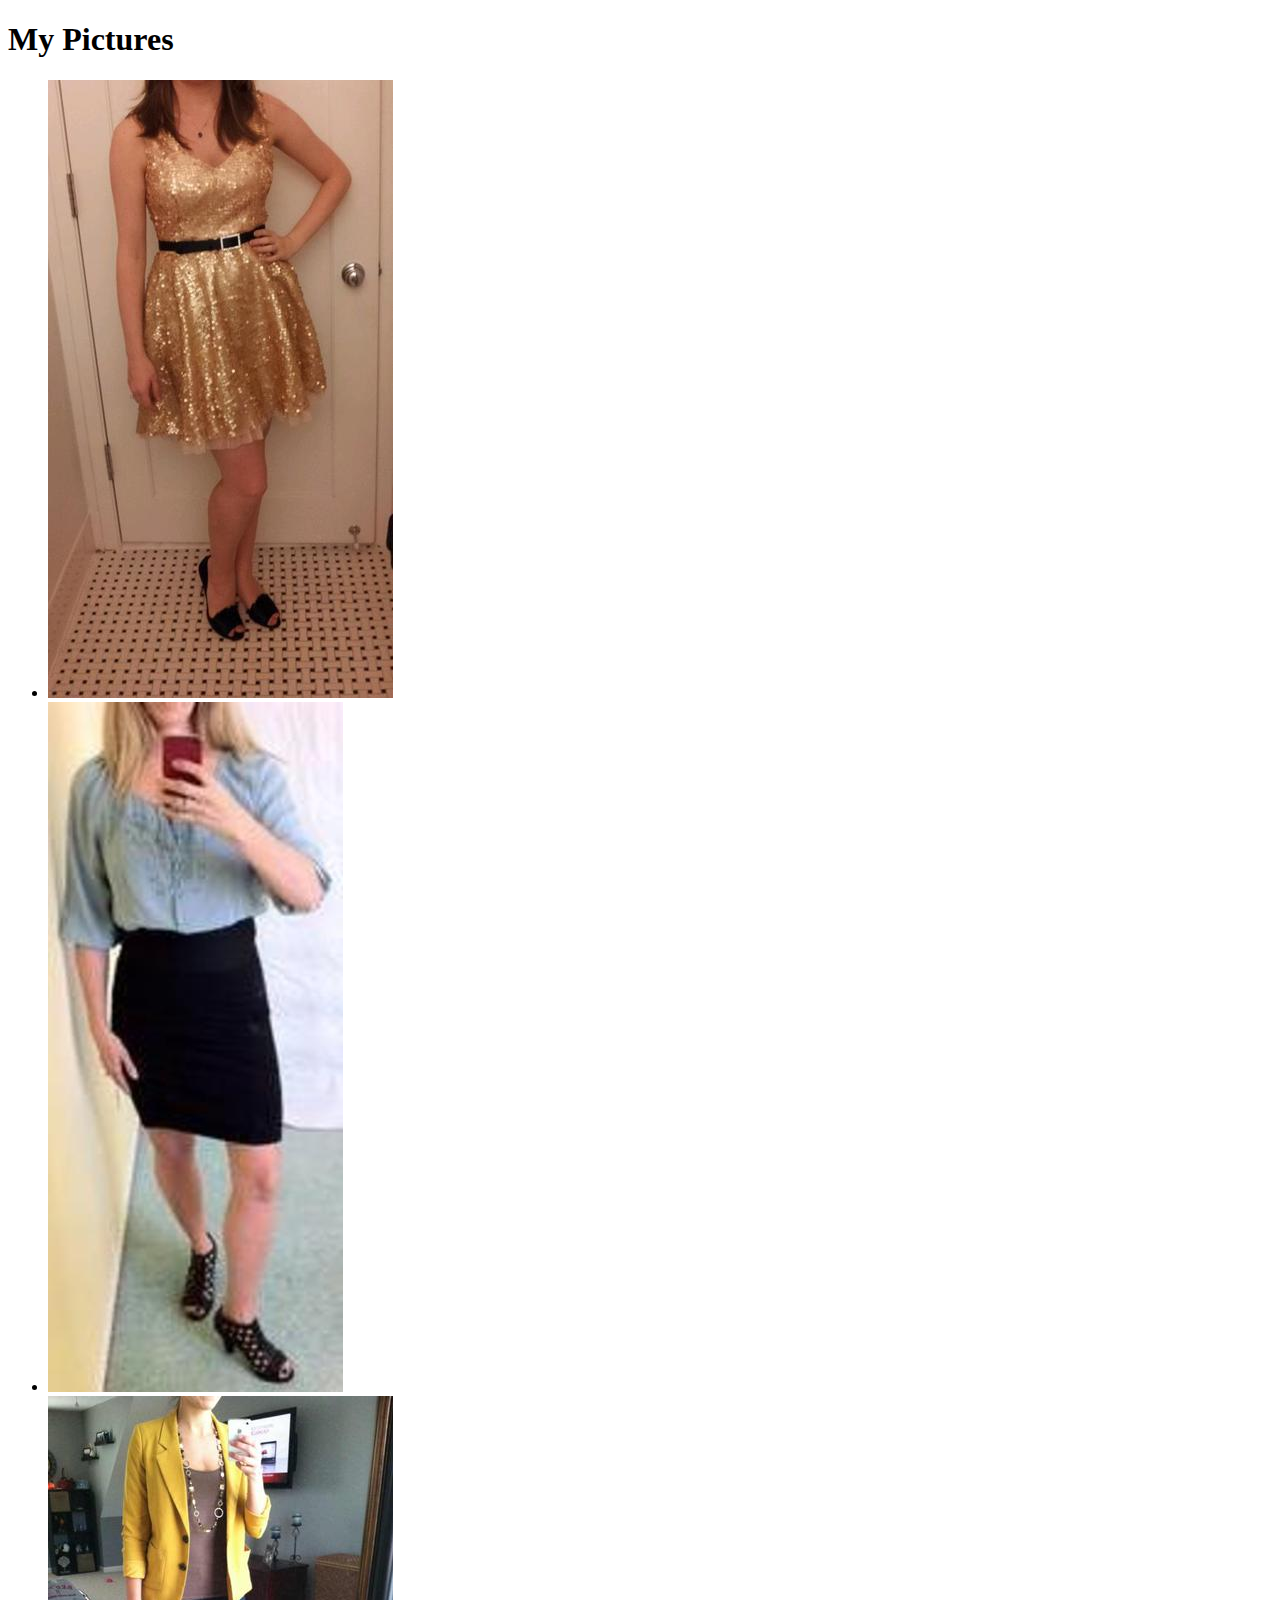
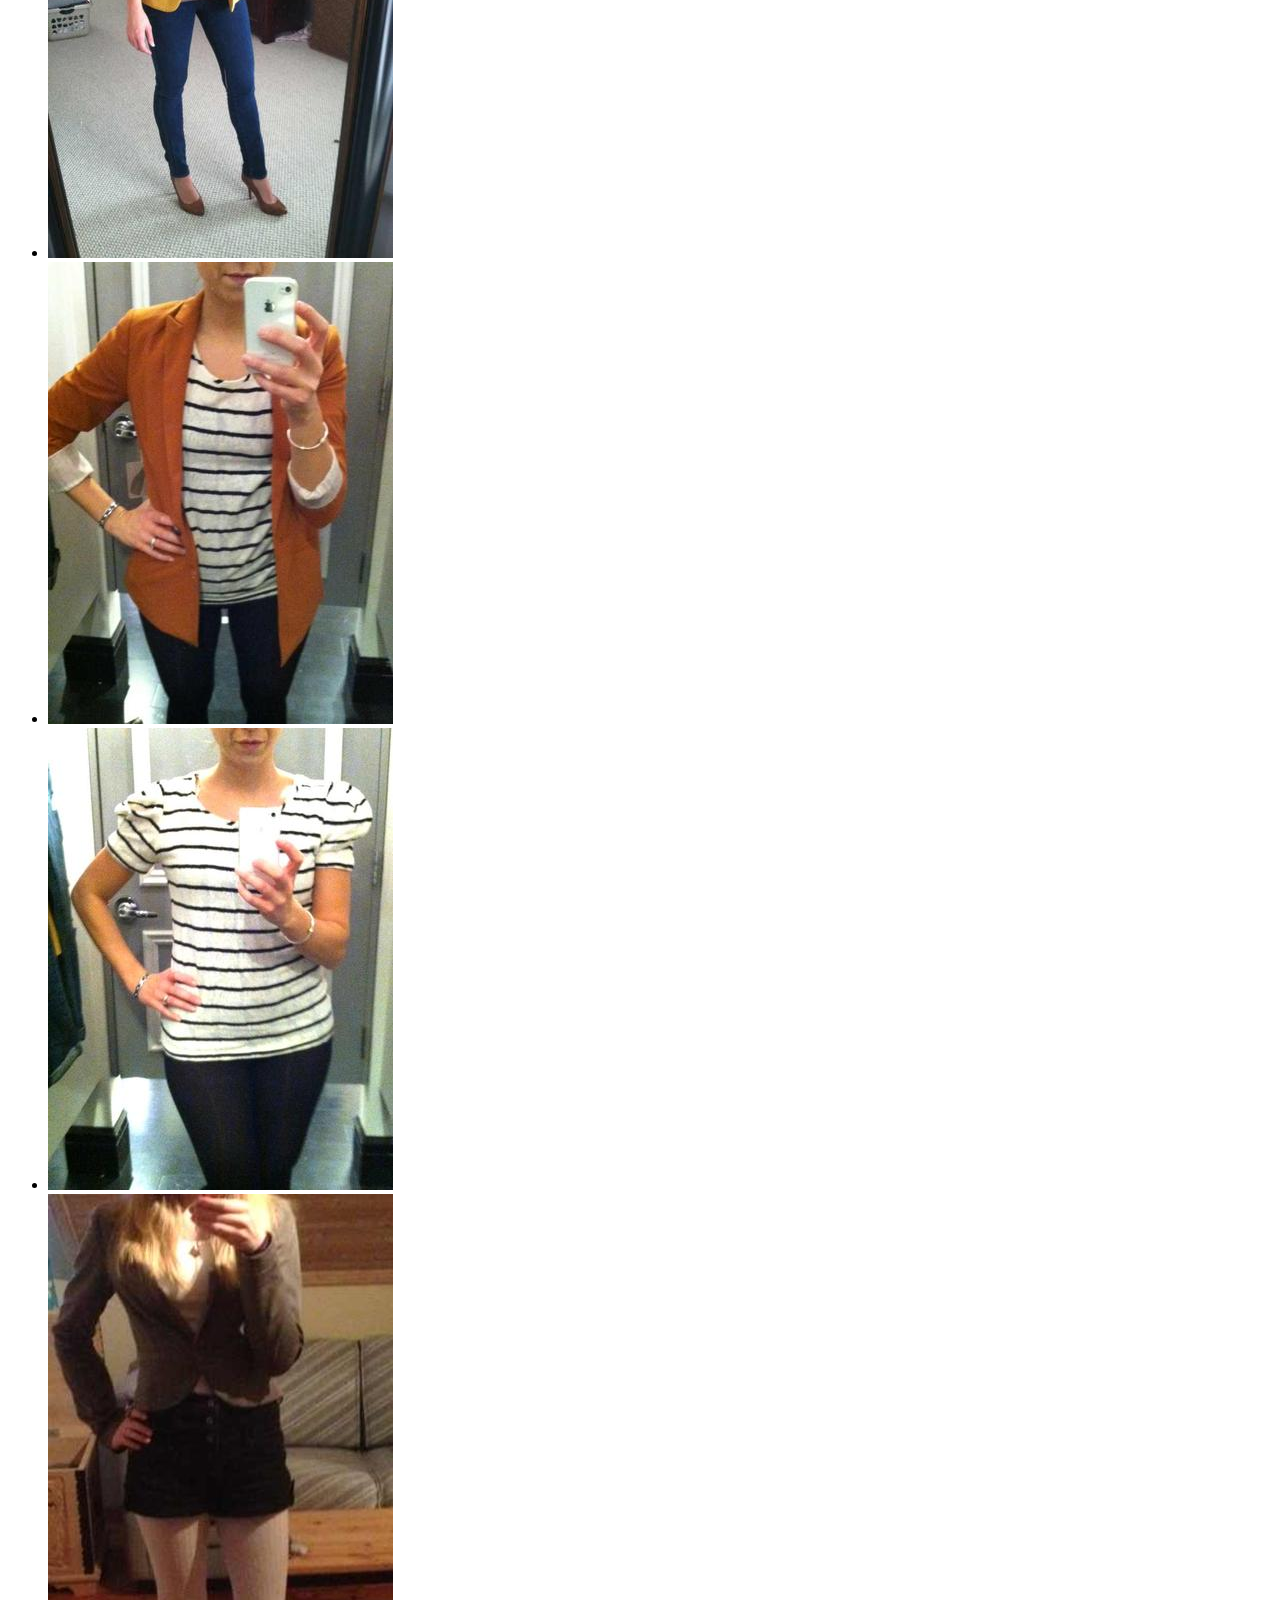
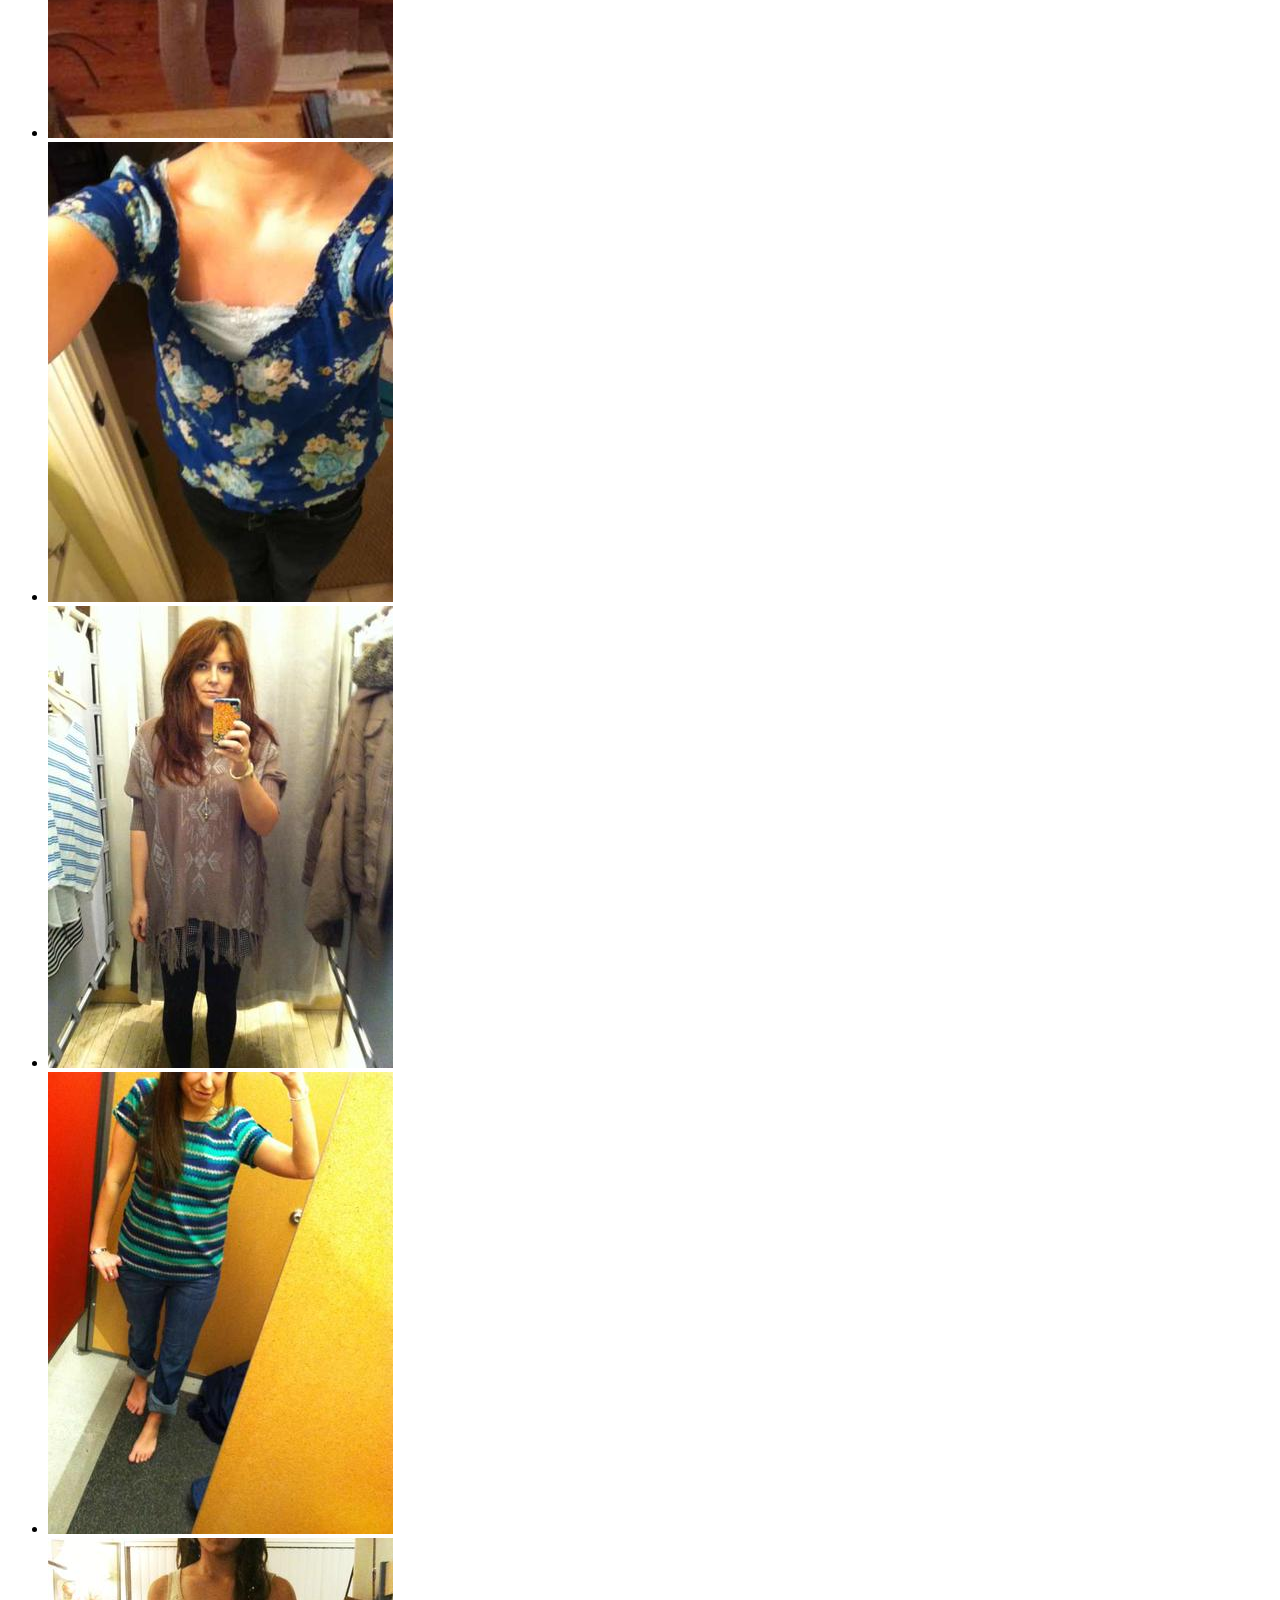
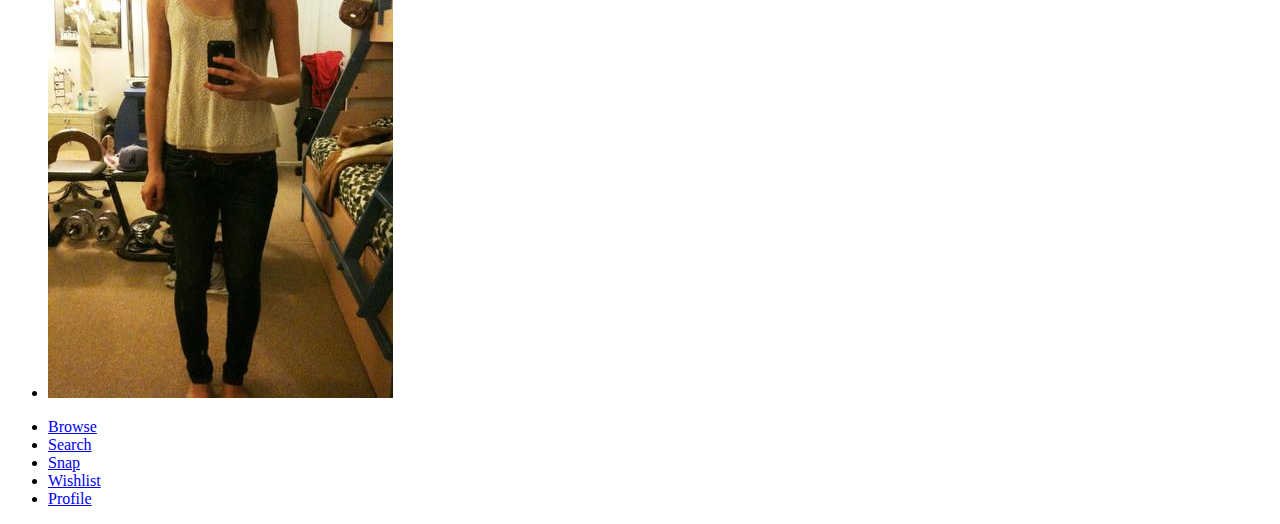
<file: snap.html>
<!DOCTYPE HTML PUBLIC "-//W3C//DTD HTML 4.01 Transitional//EN"
	"http://www.w3.org/TR/html4/loose.dtd">
<html>
	<head></head>
	<body>	
	<div data-role="page" id="snap" class="search" data-add-back-btn="true">
		<div data-role="header">
			<h1>My Pictures</h1>
		</div>
		<ul>
			<li><a href="snapform.html?src=1"><img src="images/snap/snap1.jpg"></a></li>
			<li><a href="snapform.html?src=2"><img src="images/snap/snap2.jpg"></a></li>
			<li><a href="snapform.html?src=3"><img src="images/snap/snap3.jpg"></a></li>
			<li><a href="snapform.html?src=4"><img src="images/snap/snap4.jpg"></a></li>
			<li><a href="snapform.html?src=5"><img src="images/snap/snap5.jpg"></a></li>
			<li><a href="snapform.html?src=6"><img src="images/snap/snap6.jpg"></a></li>
			<li><a href="snapform.html?src=7"><img src="images/snap/snap7.jpg"></a></li>
			<li><a href="snapform.html?src=8"><img src="images/snap/snap8.jpg"></a></li>
			<li><a href="snapform.html?src=9"><img src="images/snap/snap9.jpg"></a></li>
			<li><a href="snapform.html?src=10"><img src="images/snap/snap10.jpg"></a></li>
		</ul>
		<div data-role="footer" data-id="footnav" data-position="fixed">
			<div data-role="navbar">
				<ul>
					<li><a href="index.html#feed">Browse</a></li>
					<li><a href="index.html#index">Search</a></li>
					<li><a href="snap.html">Snap</a></li>
					<li><a href="wishlist.html">Wishlist</a></li>
					<li><a href="profile.html">Profile</a></li>
				</ul>
			</div>
		</div>
	</div>
	</body>
	</html>
</file>
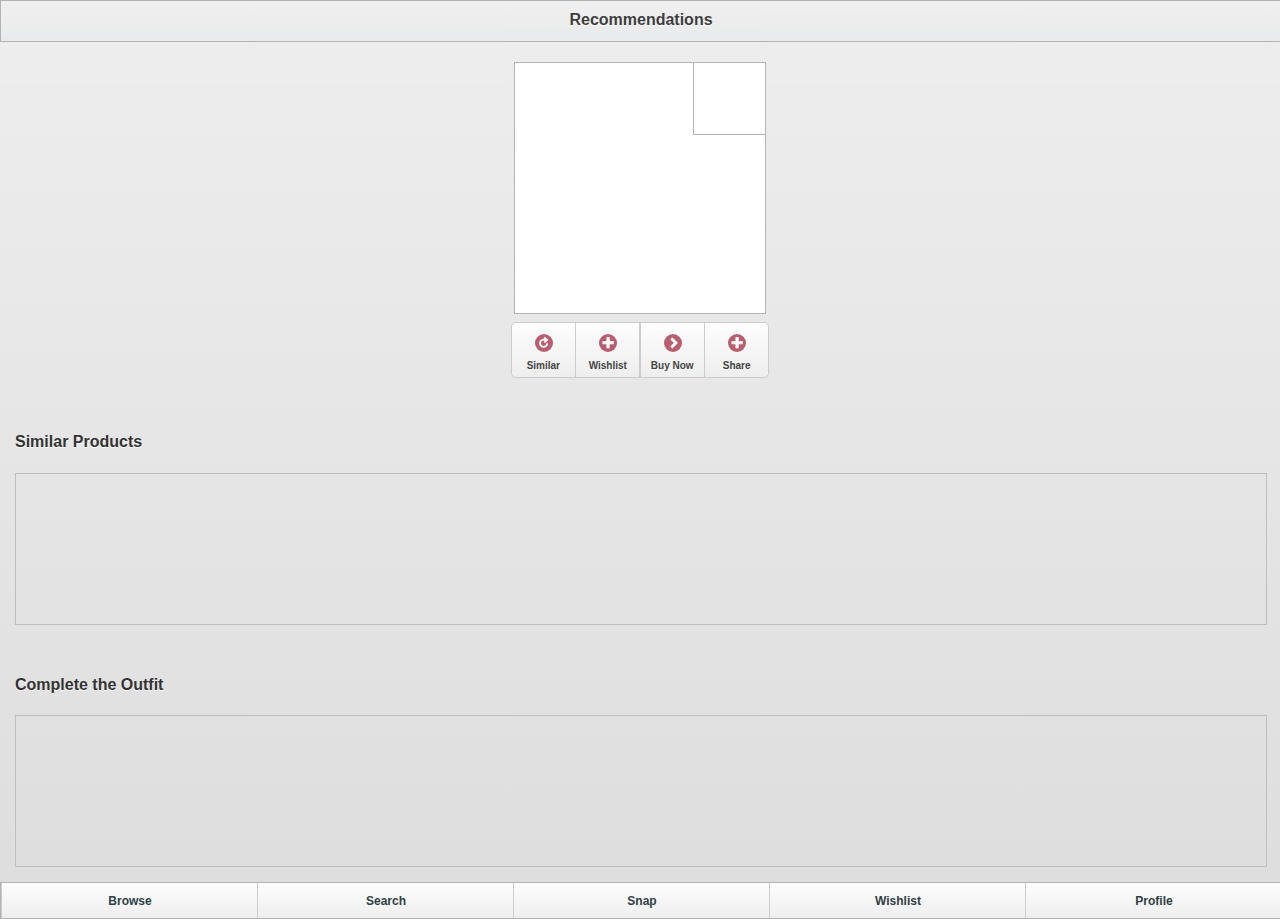
<file: snaprecs.html>
<!DOCTYPE HTML PUBLIC "-//W3C//DTD HTML 4.01 Transitional//EN"
	"http://www.w3.org/TR/html4/loose.dtd">
<html>
	<head>
		<meta name="viewport" content="width=device-width, minimum-scale=1, maximum-scale=1">
		<meta property="og:title" content="Stylematic: Shop Smarter!" />
		<meta property="og:type" content="" />
		<meta property="og:url" content="http://stylematic.kickofflabs.com/" />
		<meta property="og:image" content="http://profile.ak.fbcdn.net/hprofile-ak-snc4/373687_202006569876600_339793075_n.jpg" />
		<meta property="og:site_name" content="Stylematic" />
		<title>Stylematic: Instant Outfits</title>
		
		<script src="jquery-1.6.4.min.js"></script>
        <script src="jquery.mobile-1.0.min.js"></script>
		<script src="jquery.mobile.scrollview.js"></script>
		<script src="jqm.page.params.js"></script>
		<script src="jstorage.js"></script>
		
		<script type="text/javascript" src="script.js"></script>
		<link rel="stylesheet" href="jquery.mobile-1.0.min.css" />
		<link rel="stylesheet" href="jquery.mobile.scrollview.css" />
		<link rel="stylesheet" href="stylematic-theme.css" />
		<link rel="stylesheet" href="styles.css" />
		<script type="text/javascript">
		var _kmq = _kmq || [];
		  function _kms(u){
			setTimeout(function(){
			var s = document.createElement('script'); var f = document.getElementsByTagName('script')[0]; s.type = 'text/javascript'; s.async = true;
			s.src = u; f.parentNode.insertBefore(s, f);
			}, 1);
		  }
		  _kms('//i.kissmetrics.com/i.js');_kms('//doug1izaerwt3.cloudfront.net/857d69ae0964892896ef1af94d7491d10a357c9e.1.js');
		</script>
		<script type="text/javascript">

		  var _gaq = _gaq || [];
		  _gaq.push(['_setAccount', 'UA-28093762-1']);
		  _gaq.push(['_trackPageview']);

		  (function() {
			var ga = document.createElement('script'); ga.type = 'text/javascript'; ga.async = true;
			ga.src = ('https:' == document.location.protocol ? 'https://ssl' : 'http://www') + '.google-analytics.com/ga.js';
			var s = document.getElementsByTagName('script')[0]; s.parentNode.insertBefore(ga, s);
		  })();

		</script>
		
</head>
	<body>	
	<div data-role="page" id="snaprecs" data-add-back-btn="true">
		<div data-role="header">
			<h1>Recommendations</h1>
		</div>
		<ul id="product">
		<li class="large"></li>
		<li class="small" id="orig"></li>
		</ul>
		<div data-role="controlgroup" data-type="horizontal" id="prod-actions">
			<a href="#" id="refresh" data-role="button" data-icon="refresh">Similar</a>
			<a href="#" id="wish" data-role="button" data-icon="plus">Wishlist</a>
			<a href="#" id="buy" data-role="button" data-icon="arrow-r">Buy Now</a>
			<a href="#" id="share" data-role="button" data-icon="plus">Share</a>
		</div>
		<div id="searchfilter" data-role="content" id="similar">
			<h4>Similar Products</h4>
			<div class="scrollThumbs" data-scroll="x">
				<ul class="ui-scrollview-view" id="similar"></ul>
			</div>
		</div>
		<!--<div id="searchfilter" data-role="content" id="personal">
			<h4>Recommended for You</h4>
			<ul></ul>
		</div>-->
		<div id="searchfilter" data-role="content" id="complementary">
			<h4>Complete the Outfit</h4>
			<div class="scrollThumbs" data-scroll="x">
				<ul class="ui-scrollview-view" id="complementary"></ul>
			</div>
		</div>
		<div data-role="footer" data-id="footnav" data-position="fixed">
			<div data-role="navbar">
				<ul>
					<li><a href="index.html#feed">Browse</a></li>
					<li><a href="index.html#index">Search</a></li>
					<li><a href="snap.html">Snap</a></li>
					<li><a href="wishlist.html">Wishlist</a></li>
					<li><a href="profile.html">Profile</a></li>
				</ul>
			</div>
		</div>
	</div>
	</body>
	</html>
</file>
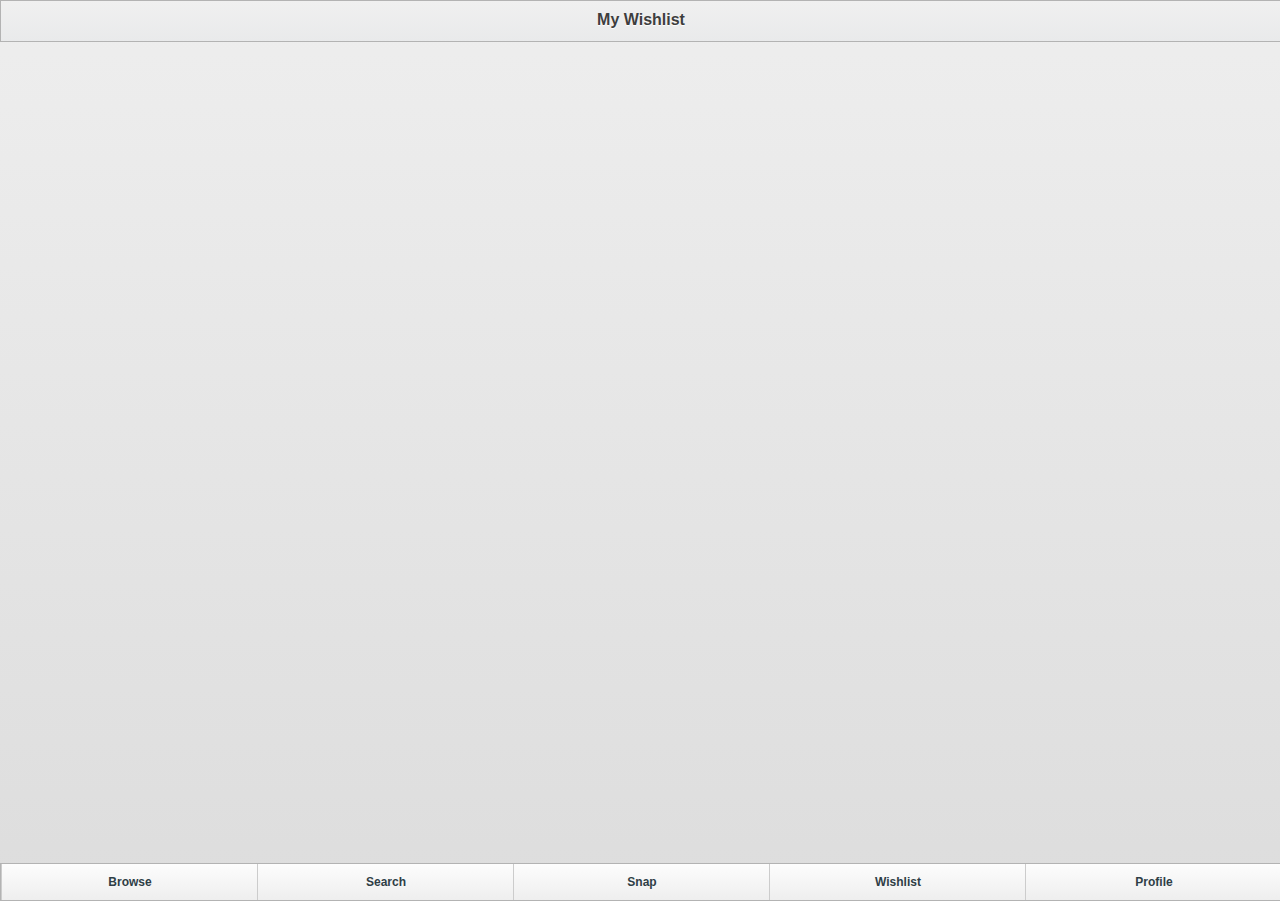
<file: wishlist.html>
<!DOCTYPE HTML PUBLIC "-//W3C//DTD HTML 4.01 Transitional//EN"
	"http://www.w3.org/TR/html4/loose.dtd">
<html>
	<head>
		<meta name="viewport" content="width=device-width, minimum-scale=1, maximum-scale=1">
		<meta property="og:title" content="Stylematic: Shop Smarter!" />
		<meta property="og:type" content="" />
		<meta property="og:url" content="http://stylematic.kickofflabs.com/" />
		<meta property="og:image" content="http://profile.ak.fbcdn.net/hprofile-ak-snc4/373687_202006569876600_339793075_n.jpg" />
		<meta property="og:site_name" content="Stylematic" />
		<title>Stylematic: Instant Outfits</title>
		
		<script src="jquery-1.6.4.min.js"></script>
        <script src="jquery.mobile-1.0.min.js"></script>
		<script src="jquery.mobile.scrollview.js"></script>
		<script src="jqm.page.params.js"></script>
		<script src="jstorage.js"></script>
		
		<script type="text/javascript" src="script.js"></script>
		<link rel="stylesheet" href="jquery.mobile-1.0.min.css" />
		<link rel="stylesheet" href="jquery.mobile.scrollview.css" />
		<link rel="stylesheet" href="stylematic-theme.css" />
		<link rel="stylesheet" href="styles.css" />
		<script type="text/javascript">
		var _kmq = _kmq || [];
		  function _kms(u){
			setTimeout(function(){
			var s = document.createElement('script'); var f = document.getElementsByTagName('script')[0]; s.type = 'text/javascript'; s.async = true;
			s.src = u; f.parentNode.insertBefore(s, f);
			}, 1);
		  }
		  _kms('//i.kissmetrics.com/i.js');_kms('//doug1izaerwt3.cloudfront.net/857d69ae0964892896ef1af94d7491d10a357c9e.1.js');
		</script>
		<script type="text/javascript">

		  var _gaq = _gaq || [];
		  _gaq.push(['_setAccount', 'UA-28093762-1']);
		  _gaq.push(['_trackPageview']);

		  (function() {
			var ga = document.createElement('script'); ga.type = 'text/javascript'; ga.async = true;
			ga.src = ('https:' == document.location.protocol ? 'https://ssl' : 'http://www') + '.google-analytics.com/ga.js';
			var s = document.getElementsByTagName('script')[0]; s.parentNode.insertBefore(ga, s);
		  })();

		</script>
		
</head>
	<body>
	<div id="fb-root"></div>
	<script>(function(d, s, id) {
	  var js, fjs = d.getElementsByTagName(s)[0];
	  if (d.getElementById(id)) return;
	  js = d.createElement(s); js.id = id;
	  js.src = "//connect.facebook.net/en_US/all.js#xfbml=1&appId=149150131773744";
	  fjs.parentNode.insertBefore(js, fjs);
	}(document, 'script', 'facebook-jssdk'));</script>
	<div data-role="page" id="wishlist" data-add-back-btn="true">
		<div data-role="header">
			<h1>My Wishlist</h1>
		</div>			
		<div id="wish-history" data-role="content">
		</div>
		<div data-role="footer" data-id="footnav" data-position="fixed">
			<div data-role="navbar">
				<ul>
					<li><a href="index.html#feed">Browse</a></li>
					<li><a href="index.html#index">Search</a></li>
					<li><a href="snap.html">Snap</a></li>
					<li><a href="wishlist.html">Wishlist</a></li>
					<li><a href="profile.html">Profile</a></li>
				</ul>
			</div>
		</div>
	</div>
	</body>
</html>
</file>
<file: styles.css>
#menu>ul, .category ul, ul.recs, .deals ul, #product, .search > ul{
	list-style: none;
	margin: 0px;
	padding: 0;
	overflow: auto;
	text-align:center;
}
h1.ui-title{margin: .6em 50px .8em !important;}
ul.recs{margin-top: 150px;}
#product{margin-top: 20px; width:252px; margin: 20px auto 0; position:relative;}
#menu>ul, .search>ul{
	width:275px;
	margin: 10px auto;
}
.scrollThumbs{
	height: 150px;
	width: 100%;
	overflow: hidden;
	margin: 0 0;
	padding: 0;
	border:1px solid #bebebe;
}
.scrollThumbs ul.ui-scrollview-view{
	width:3000px;
	margin: 0;
	padding: 0;
}
#menu>ul li, .scrollThumbs li, .search>ul li{
	width: 125px;
	height: 125px;
	border: 1px solid #b3b3b3;
	float: left;
	margin: 0 5px 10px;
	overflow: hidden;
	position: relative;
	text-align: center;
	display: block;
	background: #fff;
}
.scrollThumbs li{
	margin: 0;
	border: none;
	width: 150px;
	height: 150px;
}
.scrollThumbs li.on{
	border-top: 5px solid #C14276;
	height: 145px;
}
#menu>ul li img, .scrollThumbs li img, .search>ul li img{
	margin: auto;
	max-width: 125px;
	max-height: 125px;
	
}
.scrollThumbs li img{
	max-width: 150px;
	max-height: 150px;
}
#profile .scrollThumbs li>div{
	height: 25px;
	opacity: 0.9;
	-moz-opacity: 0.9;
}
#profile .scrollThumbs li span.name{
	max-width:140px;
	text-align:center;
	font-weight:bold;
	font-size: 14px;
	bottom: 5px;
	left: 5px;
	text-shadow: 0 1px 0 #fff;
}
#profile .scrollThumbs li>div.checkbox{
	display: none;
}
#profile .scrollThumbs li.on{
	border: 0;
	height: 150px;
}
#profile .scrollThumbs li.on span.name{
	text-shadow: none;
}
#profile .scrollThumbs li.on div.checkbox{
	display: block;
}
#profile .scrollThumbs li>div.check-bg{
	width:100%;
	height:100%;
	background: #C14276;
	opacity: 0.5;
	position:absolute;
	top: 0px;
	left: 0px;
}
#profile .scrollThumbs li>div.check{
	width:100%;
	height:100%;
	background: no-repeat url('images/check_32x26.png') center center transparent;
	position:absolute;
	top: 0px;
	left: 0px;
	opacity: 1;
}

#menu>ul li div, .search>ul li div{
	background: #DDD;
	height: 25px;
}
#menu>ul li span.name, .search>ul li span.name{
	bottom: 4px;
	display: inline-block;
	width: 115px;
	left: 5px;
	text-align: center;
}
#allItems{padding-bottom: 310px;}
div.deals li, div.category>ul li, .recs li, #product li{
	width: 250px;
	height: 250px;
	border: 1px solid #b3b3b3;
	float: none;
	margin: 0 auto 20px;
	overflow: hidden;
	position: relative;
	text-align: center;
	display: table;
	background: #fff;
}
#product li.large, #snapform li.large{
	width: 250px;
	height: 250px;
	clear: both;
	margin: 0 auto;
}
#product li.large img, #snapform li.large img{
	max-width:230px;
	max-height: 230px;
}
#product li.large span.color{
	width: 240px;
}
#product li.large span.name{
	max-width: 230px;
}
#product li.small{
	width: 75px;
	height: 50px;
	border: 0;
	float:left;
	margin: 0;
	margin-bottom: 5px;
	margin-left: 10px;
	background: transparent;
}
#product li.small a{
	display: inline-block;
	height:50px;
	width: 75px;
	text-indent: -999em;
}
#recommendations h4, #wish-history h4, #profile h4, #feed h4{
	display: inline-block;
	margin: 0;
	background: #fff;
	padding: 5px 10px;
	margin-bottom: 10px;
	box-shadow: 1px 1px 2px #ccc;
	-moz-box-shadow: 1px 1px 2px #ccc;
	-webkit-box-shadow: 1px 1px 2px #ccc;
	font-family: Georgia, serif;
	font-style: italic;
	font-weight: normal;
}
#product #orig{
	border: 1px solid #b3b3b3;
	width:71px;
	height:71px;
	background: #fff;
	position:absolute;
	top:0px;
	right:0px;
}
#product #orig img{
	max-width: 71px;
	max-height:71px;
	margin: 0 auto;
}
#prod-actions {text-align:center}
#prod-actions .ui-btn-text {font-size: 10px;}
#prod-actions .ui-icon{left: 23px;top: 19px;}
#prod-actions .ui-btn-inner{padding: 2.2em 10px .4em; width: 43px}
#prod-actions .ui-corner-right {
-moz-border-radius-topright: .3em /*{global-radii-blocks}*/;
-webkit-border-top-right-radius: .3em /*{global-radii-blocks}*/;
border-top-right-radius: .3em /*{global-radii-blocks}*/;
-moz-border-radius-bottomright: .3em /*{global-radii-blocks}*/;
-webkit-border-bottom-right-radius: .3em /*{global-radii-blocks}*/;
border-bottom-right-radius: .3em /*{global-radii-blocks}*/;
}
#prod-actions .ui-corner-left {
-moz-border-radius-topleft: .3em /*{global-radii-blocks}*/;
-webkit-border-top-left-radius: .3em /*{global-radii-blocks}*/;
border-top-left-radius: .3em /*{global-radii-blocks}*/;
-moz-border-radius-bottomleft: .3em /*{global-radii-blocks}*/;
-webkit-border-bottom-left-radius: .3em /*{global-radii-blocks}*/;
border-bottom-left-radius: .3em /*{global-radii-blocks}*/;
}
div.category>ul li, div.category>ul li:hover, div.deals li, div.deals li:hover{
	width: 90% !important;
	height: auto !important;
	border: 0;
	border-bottom: 1px solid #ccc;
	background: transparent;
	margin-bottom: 10px;
	padding-bottom: 10px;
	padding-right: 35px;
	position: relative;
}
div.category>ul li div, div.deals li div{
	position: static;
	background: transparent;
	opacity: 1;
}
div.category>ul li a.ui-btn-icon-notext, div.category>ul li span.ui-btn-icon-notext, div.deals li a.ui-btn-icon-notext, div.deals li span.ui-btn-icon-notext{
	position: absolute;
	right: 0px;
	top: 30px;
}
#menu>ul li:hover, #menu>ul li.on, #menu>ul li.active, .recs li:hover, .recs li.on, .recs li.active{
	border: 1px solid #388C75;
}
div.category>ul li div, div.deals li div{
	height: 100px;
	display: table-cell;
	vertical-align: middle;
}
div.deals li div.wrapcenter, div.category>ul li div.wrapcenter{
	border: 1px solid #b3b3b3;
	float: left;
	width: 100px;
	background: #fff;
	margin-right: 10px;
}
div.category>ul li div.wrapcenter span, div.deals li div.wrapcenter span{
	display: table-cell;
	vertical-align: middle;
	height: 100px;
	width: 100px;
	text-align: center;
}
div.category>ul li img, div.deals li img{
	max-width: 100px;
	max-height: 100px;
	margin: 0 auto;
}
div.category span.name, div.category span.color, div.deals span.name, div.deals span.color{
	max-width:none;
	position: static;
	width: auto;
	text-align: left;
	display:block;
	white-space: normal;
}
li > a{
	display: inline-block;
	width: 100%;
	height: 100%;
	text-decoration: none;
}
.search h3{
	color: #aaa;
	text-align:center;
	display:none;
}
li img, div.combo div.item img{margin: 10px auto 0;display: table-cell;vertical-align: middle;}
li div{text-align: left;background: #ccc; position: absolute; bottom: 0px; height: 45px; width: 100%; z-index:1; opacity: 0.9}
li a.remove, a.button, a.action{position:absolute; bottom: 7px; right: 7px; display: none; height: 28px;z-index: 999999;width: 112px;margin: 0;}
a.add{left: 7px;}
li a.remove span.ui-btn-inner, a.button span.ui-btn-inner, a.action span.ui-btn-inner{padding: .2em 16px .2em 33px; font-size: 16px !important;}
li.active div{background-color:#388C75; opacity: 0.9;}
li.active span.name{color: #fff; height: 16px !important; text-shadow: 0 -1px 0 #444;}
li.active span.color{color: #fff; height: 14px !important;  text-shadow: 0 -1px 0 #444;}
li.active a.remove{display: inline-block !important; top: 4px; bottom: auto; padding: 0; height: 24px; width: 24px;}
li.active a.remove > span{padding: .15em .2em}
li.active a.action{display:none !important;}
li span.name, li span.color{color: #333; font-family: "Droid Sans", "Lucida Grande", Helvetical, Arial, sans-serif; opacity: 1; font-weight:normal; text-align: left;position:absolute; display:inline-block; z-index: 9; width: 230px; white-space:nowrap; overflow:hidden; text-overflow: ellipsis;}
li span.color{font-size: 12px; bottom: 5px; text-align:right; color: #555; font-weight: normal; width: 240px;}
li span.name{font-size: 12px; bottom: 25px; left: 10px; color: #333; max-width:225px; display:inline-block;}
li:hover div{opacity: 0.7}
#preview{display:none; position:fixed; bottom:0px; width: 100%; height: 256px; background: #f5f5f5; z-index:999999; white-space: nowrap; overflow: auto; margin:0; padding: 30px;}
#preview li{float:left; display:inline; display: inline-block;float: none;overflow: auto;}

div.combo{height: 140px; min-height: 140px !important; text-align:center; background: #f5f5f5; position:fixed !important; top: 0px; left: 0px; box-shadow: 0 3px 5px #bbb; width: 100%; z-index: 999999; display:none;}
div.combo h3{margin: 5px 0 !important;font-size: 16px !important;}
div.combo div.item{border: 1px solid #b3b3b3; width: 100px; height: 100px; background-color: #fff; display: table; text-align: center; float:left; position: relative;}
div.combo div.item img{max-height:94px; max-width: 94px; margin: 0 auto;}
div.combo div.item > span{width: 100%;
height: 100%;
display: table-cell;
vertical-align: middle;}
div.combo span.plus{font-size:30px; line-height: 100px; float: left; margin: 0 10px;}
div.combo > div{float:right; position:relative; left: -50%;}
div.combo > div .wrapper{position: relative; left: 50%; overflow:auto;width: 250px;}
div.combo div.item a.remove{display:none; position: absolute; top: 4px; right: 4px;}
div.combo div.empty{background-color: #bbb; box-shadow: inset 0 0 10px #888; -moz-box-shadow: inset 0 0 10px #888; -webkit-box-shadow: inset 0 0 10px #888;}
div.complete a.button{position: static; float: none; display: block; width: 198px; margin: 10px auto;}
div.complete{height: 220px;}
div.complete .wrapper{display:block !important;}

div.note, div.welcome{width: 90%; margin: 0 auto; background-color:#6fa99a; border-radius: 0 0 5px 5px; -webkit-border-radius: 0 0 5px 5px; -moz-border-radius: 0 0 5px 5px; text-align:center; padding: 5px 15px; color:#fff; text-shadow: 0 1px 0 #388C75; display: none;}
</file>
<file: stylematic-theme.css>
/*!
 * jQuery Mobile v1.0rc2
 * http://jquerymobile.com/
 *
 * Copyright 2010, jQuery Project
 * Dual licensed under the MIT or GPL Version 2 licenses.
 * http://jquery.org/license
 */
/*!
* jQuery Mobile Framework
* Copyright (c) jQuery Project
* Dual licensed under the MIT (MIT-LICENSE.txt) and GPL (GPL-LICENSE.txt) licenses.
*/

/* Swatches */

/* A
-----------------------------------------------------------------------------------------------------------*/

.ui-bar-a {
	border: 1px solid  		#B3B3B3  /*{a-bar-border}*/;
	background:  			#e9eaeb  /*{a-bar-background-color}*/;
	color:  	#3E3E3E  /*{a-bar-color}*/;
	font-weight: bold;
	text-shadow:  0  /*{a-bar-shadow-x}*/  1px  /*{a-bar-shadow-y}*/  1px  /*{a-bar-shadow-radius}*/  	#fff  /*{a-bar-shadow-color}*/;
	background-image: -webkit-gradient(linear, left top, left bottom, from(  #f0f0f0  /*{a-bar-background-start}*/), to(  #e9eaeb  /*{a-bar-background-end}*/)); /* Saf4+, Chrome */
	background-image: -webkit-linear-gradient(top,  #f0f0f0  /*{a-bar-background-start}*/,  #e9eaeb  /*{a-bar-background-end}*/); /* Chrome 10+, Saf5.1+ */
	background-image:    -moz-linear-gradient(top,  #f0f0f0  /*{a-bar-background-start}*/,  #e9eaeb  /*{a-bar-background-end}*/); /* FF3.6 */
	background-image:     -ms-linear-gradient(top,  #f0f0f0  /*{a-bar-background-start}*/,  #e9eaeb  /*{a-bar-background-end}*/); /* IE10 */
	background-image:      -o-linear-gradient(top,  #f0f0f0  /*{a-bar-background-start}*/,  #e9eaeb  /*{a-bar-background-end}*/); /* Opera 11.10+ */
	background-image:         linear-gradient(top,  #f0f0f0  /*{a-bar-background-start}*/,  #e9eaeb  /*{a-bar-background-end}*/);
}

.ui-bar-a .ui-link-inherit {
	color:  	#3E3E3E  /*{a-bar-color}*/;
}
.ui-bar-a .ui-link {
	color:  #7cc4e7  /*{a-bar-link-color}*/;
	font-weight: bold;
}

.ui-bar-a .ui-link:hover {
	color:  #2489CE  /*{a-bar-link-hover}*/;
}

.ui-bar-a .ui-link:active {
	color:  #2489CE  /*{a-bar-link-active}*/;
}

.ui-bar-a .ui-link:visited {
    color:  #2489CE  /*{a-bar-link-visited}*/;
}

.ui-bar-a,
.ui-bar-a input,
.ui-bar-a select,
.ui-bar-a textarea,
.ui-bar-a button {
	      font-family: Helvetica, Arial, sans-serif  /*{global-font-family}*/;
}
.ui-body-a {
	border: 1px solid  		#B3B3B3  /*{a-body-border}*/;
	color: #363636 /*{a-body-color}*/;
	text-shadow:  0  /*{a-body-shadow-x}*/  1px  /*{a-body-shadow-y}*/  0  /*{a-body-shadow-radius}*/  #fff  /*{a-body-shadow-color}*/;
	background:  			#f0f0f0  /*{a-body-background-color}*/;
	background-image: -webkit-gradient(linear, left top, left bottom, from(  #eee  /*{a-body-background-start}*/), to(  #ddd  /*{a-body-background-end}*/)); /* Saf4+, Chrome */
	background-image: -webkit-linear-gradient(top,  #eee  /*{a-body-background-start}*/,  #ddd  /*{a-body-background-end}*/); /* Chrome 10+, Saf5.1+ */
	background-image:    -moz-linear-gradient(top,  #eee  /*{a-body-background-start}*/,  #ddd  /*{a-body-background-end}*/); /* FF3.6 */
	background-image:     -ms-linear-gradient(top,  #eee  /*{a-body-background-start}*/,  #ddd  /*{a-body-background-end}*/); /* IE10 */
	background-image:      -o-linear-gradient(top,  #eee  /*{a-body-background-start}*/,  #ddd  /*{a-body-background-end}*/); /* Opera 11.10+ */
	background-image:         linear-gradient(top,  #eee  /*{a-body-background-start}*/,  #ddd  /*{a-body-background-end}*/);
}
.ui-body-a,
.ui-body-a input,
.ui-body-a select,
.ui-body-a textarea,
.ui-body-a button {
	      font-family: Helvetica, Arial, sans-serif  /*{global-font-family}*/;
}

.ui-body-a .ui-link-inherit {
	color: #363636 /*{a-body-color}*/;
}

.ui-body-a .ui-link {
	color:  #2489CE  /*{a-body-link-color}*/;
	font-weight: bold;
}

.ui-body-a .ui-link:hover {
	color:  #2489CE  /*{a-body-link-hover}*/;
}

.ui-body-a .ui-link:active {
	color:  #2489CE  /*{a-body-link-active}*/;
}

.ui-body-a .ui-link:visited {
    color:  #2489CE  /*{a-body-link-visited}*/;
}

.ui-btn-up-a {
	border: 1px solid  		#ccc  /*{a-bup-border}*/;
	background:  			#eee  /*{a-bup-background-color}*/;
	font-weight: bold;
	color:  					#2F3E46  /*{a-bup-color}*/;
	text-shadow:  0  /*{a-bup-shadow-x}*/  1px  /*{a-bup-shadow-y}*/  1px  /*{a-bup-shadow-radius}*/  #f6f6f6  /*{a-bup-shadow-color}*/;
	background-image: -webkit-gradient(linear, left top, left bottom, from(  #fdfdfd  /*{a-bup-background-start}*/), to(  #eee  /*{a-bup-background-end}*/)); /* Saf4+, Chrome */
	background-image: -webkit-linear-gradient(top,  #fdfdfd  /*{a-bup-background-start}*/,  #eee  /*{a-bup-background-end}*/); /* Chrome 10+, Saf5.1+ */
	background-image:    -moz-linear-gradient(top,  #fdfdfd  /*{a-bup-background-start}*/,  #eee  /*{a-bup-background-end}*/); /* FF3.6 */
	background-image:     -ms-linear-gradient(top,  #fdfdfd  /*{a-bup-background-start}*/,  #eee  /*{a-bup-background-end}*/); /* IE10 */
	background-image:      -o-linear-gradient(top,  #fdfdfd  /*{a-bup-background-start}*/,  #eee  /*{a-bup-background-end}*/); /* Opera 11.10+ */
	background-image:         linear-gradient(top,  #fdfdfd  /*{a-bup-background-start}*/,  #eee  /*{a-bup-background-end}*/);
}
.ui-btn-up-a a.ui-link-inherit {
	color:  					#2F3E46  /*{a-bup-color}*/;
}

.ui-btn-hover-a {
	border: 1px solid  		#bbbbbb  /*{a-bhover-border}*/;
	background:  			#dadada  /*{a-bhover-background-color}*/;
	font-weight: bold;
	color:  					#2F3E46  /*{a-bhover-color}*/;
	text-shadow:  0  /*{a-bhover-shadow-x}*/  1px  /*{a-bhover-shadow-y}*/  1px  /*{a-bhover-shadow-radius}*/  #fff  /*{a-bhover-shadow-color}*/;
	background-image: -webkit-gradient(linear, left top, left bottom, from(  #ededed  /*{a-bhover-background-start}*/), to(  #dadada  /*{a-bhover-background-end}*/)); /* Saf4+, Chrome */
	background-image: -webkit-linear-gradient(top,  #ededed  /*{a-bhover-background-start}*/,  #dadada  /*{a-bhover-background-end}*/); /* Chrome 10+, Saf5.1+ */
	background-image:    -moz-linear-gradient(top,  #ededed  /*{a-bhover-background-start}*/,  #dadada  /*{a-bhover-background-end}*/); /* FF3.6 */
	background-image:     -ms-linear-gradient(top,  #ededed  /*{a-bhover-background-start}*/,  #dadada  /*{a-bhover-background-end}*/); /* IE10 */
	background-image:      -o-linear-gradient(top,  #ededed  /*{a-bhover-background-start}*/,  #dadada  /*{a-bhover-background-end}*/); /* Opera 11.10+ */
	background-image:         linear-gradient(top,  #ededed  /*{a-bhover-background-start}*/,  #dadada  /*{a-bhover-background-end}*/);
}
.ui-btn-hover-a a.ui-link-inherit {
	color:  					#2F3E46  /*{a-bhover-color}*/;
}
.ui-btn-down-a {
	border: 1px solid  		#808080  /*{a-bdown-border}*/;
	background:  			#fdfdfd  /*{a-bdown-background-color}*/;
	font-weight: bold;
	color:  					#2F3E46  /*{a-bdown-color}*/;
	text-shadow:  0  /*{a-bdown-shadow-x}*/  1px  /*{a-bdown-shadow-y}*/  1px  /*{a-bdown-shadow-radius}*/  #ffffff  /*{a-bdown-shadow-color}*/;
	background-image: -webkit-gradient(linear, left top, left bottom, from(  #eee  /*{a-bdown-background-start}*/), to(  #fdfdfd  /*{a-bdown-background-end}*/)); /* Saf4+, Chrome */
	background-image: -webkit-linear-gradient(top,  #eee  /*{a-bdown-background-start}*/,  #fdfdfd  /*{a-bdown-background-end}*/); /* Chrome 10+, Saf5.1+ */
	background-image:    -moz-linear-gradient(top,  #eee  /*{a-bdown-background-start}*/,  #fdfdfd  /*{a-bdown-background-end}*/); /* FF3.6 */
	background-image:     -ms-linear-gradient(top,  #eee  /*{a-bdown-background-start}*/,  #fdfdfd  /*{a-bdown-background-end}*/); /* IE10 */
	background-image:      -o-linear-gradient(top,  #eee  /*{a-bdown-background-start}*/,  #fdfdfd  /*{a-bdown-background-end}*/); /* Opera 11.10+ */
	background-image:         linear-gradient(top,  #eee  /*{a-bdown-background-start}*/,  #fdfdfd  /*{a-bdown-background-end}*/);
}
.ui-btn-down-a a.ui-link-inherit {
	color:  					#2F3E46  /*{a-bdown-color}*/;
}
.ui-btn-up-a,
.ui-btn-hover-a,
.ui-btn-down-a {
	      font-family: Helvetica, Arial, sans-serif  /*{global-font-family}*/;
	text-decoration: none;
}

/* Structure */

/* links within "buttons" 
-----------------------------------------------------------------------------------------------------------*/

a.ui-link-inherit {
	text-decoration: none !important;
}


/* Active class used as the "on" state across all themes
-----------------------------------------------------------------------------------------------------------*/

.ui-btn-active {
	border: 1px solid #388c78 /*{global-active-border}*/;
	background: #388c78 /*{global-active-background-color}*/;
	font-weight: bold;
	color: #ffffff /*{global-active-color}*/;
	cursor: pointer;
	text-shadow:  0  /*{global-active-shadow-x}*/  -1px  /*{global-active-shadow-y}*/  1px  /*{global-active-shadow-radius}*/ #444444 /*{global-active-shadow-color}*/;
	text-decoration: none;
	background-image: -webkit-gradient(linear, left top, left bottom, from( #3D9A84 /*{global-active-background-start}*/), to( #327E6C /*{global-active-background-end}*/)); /* Saf4+, Chrome */
	background-image: -webkit-linear-gradient(top, #3D9A84 /*{global-active-background-start}*/, #327E6C /*{global-active-background-end}*/); /* Chrome 10+, Saf5.1+ */
	background-image:    -moz-linear-gradient(top, #3D9A84 /*{global-active-background-start}*/, #327E6C /*{global-active-background-end}*/); /* FF3.6 */
	background-image:     -ms-linear-gradient(top, #3D9A84 /*{global-active-background-start}*/, #327E6C /*{global-active-background-end}*/); /* IE10 */
	background-image:      -o-linear-gradient(top, #3D9A84 /*{global-active-background-start}*/, #327E6C /*{global-active-background-end}*/); /* Opera 11.10+ */
	background-image:         linear-gradient(top, #3D9A84 /*{global-active-background-start}*/, #327E6C /*{global-active-background-end}*/);
	      font-family: Helvetica, Arial, sans-serif  /*{global-font-family}*/;
}
.ui-btn-active a.ui-link-inherit {
	color: #ffffff /*{global-active-color}*/;
}


/* button inner top highlight
-----------------------------------------------------------------------------------------------------------*/

.ui-btn-inner {
	border-top: 1px solid 	#fff;
	border-color: 			rgba(255,255,255,.3);
}


/* corner rounding classes
-----------------------------------------------------------------------------------------------------------*/

.ui-corner-tl {
	-moz-border-radius-topleft:  						.6em  /*{global-radii-blocks}*/;
	-webkit-border-top-left-radius:  						.6em  /*{global-radii-blocks}*/;
	border-top-left-radius:  						.6em  /*{global-radii-blocks}*/;
}
.ui-corner-tr {
	-moz-border-radius-topright:  						.6em  /*{global-radii-blocks}*/;
	-webkit-border-top-right-radius:  						.6em  /*{global-radii-blocks}*/;
	border-top-right-radius:  						.6em  /*{global-radii-blocks}*/;
}
.ui-corner-bl {
	-moz-border-radius-bottomleft:  						.6em  /*{global-radii-blocks}*/;
	-webkit-border-bottom-left-radius:  						.6em  /*{global-radii-blocks}*/;
	border-bottom-left-radius:  						.6em  /*{global-radii-blocks}*/;
}
.ui-corner-br {
	-moz-border-radius-bottomright:  						.6em  /*{global-radii-blocks}*/;
	-webkit-border-bottom-right-radius:  						.6em  /*{global-radii-blocks}*/;
	border-bottom-right-radius:  						.6em  /*{global-radii-blocks}*/;
}
.ui-corner-top {
	-moz-border-radius-topleft:  						.6em  /*{global-radii-blocks}*/;
	-webkit-border-top-left-radius:  						.6em  /*{global-radii-blocks}*/;
	border-top-left-radius:  						.6em  /*{global-radii-blocks}*/;
	-moz-border-radius-topright:  						.6em  /*{global-radii-blocks}*/;
	-webkit-border-top-right-radius:  						.6em  /*{global-radii-blocks}*/;
	border-top-right-radius:  						.6em  /*{global-radii-blocks}*/;
}
.ui-corner-bottom {
	-moz-border-radius-bottomleft:  						.6em  /*{global-radii-blocks}*/;
	-webkit-border-bottom-left-radius:  						.6em  /*{global-radii-blocks}*/;
	border-bottom-left-radius:  						.6em  /*{global-radii-blocks}*/;
	-moz-border-radius-bottomright:  						.6em  /*{global-radii-blocks}*/;
	-webkit-border-bottom-right-radius:  						.6em  /*{global-radii-blocks}*/;
	border-bottom-right-radius:  						.6em  /*{global-radii-blocks}*/;
	}
.ui-corner-right {
	-moz-border-radius-topright:  						.6em  /*{global-radii-blocks}*/;
	-webkit-border-top-right-radius:  						.6em  /*{global-radii-blocks}*/;
	border-top-right-radius:  						.6em  /*{global-radii-blocks}*/;
	-moz-border-radius-bottomright:  						.6em  /*{global-radii-blocks}*/;
	-webkit-border-bottom-right-radius:  						.6em  /*{global-radii-blocks}*/;
	border-bottom-right-radius:  						.6em  /*{global-radii-blocks}*/;
}
.ui-corner-left {
	-moz-border-radius-topleft:  						.6em  /*{global-radii-blocks}*/;
	-webkit-border-top-left-radius:  						.6em  /*{global-radii-blocks}*/;
	border-top-left-radius:  						.6em  /*{global-radii-blocks}*/;
	-moz-border-radius-bottomleft:  						.6em  /*{global-radii-blocks}*/;
	-webkit-border-bottom-left-radius:  						.6em  /*{global-radii-blocks}*/;
	border-bottom-left-radius:  						.6em  /*{global-radii-blocks}*/;
}
.ui-corner-all {
	-moz-border-radius:  						.6em  /*{global-radii-blocks}*/;
	-webkit-border-radius:  						.6em  /*{global-radii-blocks}*/;
	border-radius:  						.6em  /*{global-radii-blocks}*/;
}
.ui-corner-none {
	-moz-border-radius: 				   0;
	-webkit-border-radius: 				   0;
	border-radius: 						   0;
}

/* Interaction cues
-----------------------------------------------------------------------------------------------------------*/
.ui-disabled {
	opacity: 							.3;
}
.ui-disabled,
.ui-disabled a {
	pointer-events: none;
	cursor: default;
}

/* Icons
-----------------------------------------------------------------------------------------------------------*/

.ui-icon,
.ui-icon-searchfield:after {
	background: #FFFFFF /*{global-icon-color}*/;
	background: rgba(169,55,75,0.8) /*{global-icon-disc}*/;
	background-image: url(images/icons-18-white.png) /*{global-icon-set}*/;
	background-repeat: no-repeat;
	-moz-border-radius: 				9px;
	-webkit-border-radius: 				9px;
	border-radius: 						9px;
}


/* Alt icon color
-----------------------------------------------------------------------------------------------------------*/

.ui-icon-alt {
	background: 						#fff;
	background: 						rgba(255,255,255,.3);
	background-image: url(images/icons-18-black.png);
	background-repeat: no-repeat;
}

/* HD/"retina" sprite
-----------------------------------------------------------------------------------------------------------*/

@media only screen and (-webkit-min-device-pixel-ratio: 1.5),
       only screen and (min--moz-device-pixel-ratio: 1.5),
       only screen and (min-resolution: 240dpi) {
	
	.ui-icon-plus, .ui-icon-minus, .ui-icon-delete, .ui-icon-arrow-r,
	.ui-icon-arrow-l, .ui-icon-arrow-u, .ui-icon-arrow-d, .ui-icon-check,
	.ui-icon-gear, .ui-icon-refresh, .ui-icon-forward, .ui-icon-back,
	.ui-icon-grid, .ui-icon-star, .ui-icon-alert, .ui-icon-info, .ui-icon-home, .ui-icon-search, .ui-icon-searchfield:after, 
	.ui-icon-checkbox-off, .ui-icon-checkbox-on, .ui-icon-radio-off, .ui-icon-radio-on {
		background-image: url(images/icons-36-white.png);
		-moz-background-size: 776px 18px;
		-o-background-size: 776px 18px;
		-webkit-background-size: 776px 18px;
		background-size: 776px 18px;
	}
	.ui-icon-alt {
		background-image: url(images/icons-36-black.png);
	}
}

/* plus minus */
.ui-icon-plus {
	background-position: 	-0 50%;
}
.ui-icon-minus {
	background-position: 	-36px 50%;
}

/* delete/close */
.ui-icon-delete {
	background-position: 	-72px 50%;
}

/* arrows */
.ui-icon-arrow-r {
	background-position: 	-108px 50%;
}
.ui-icon-arrow-l {
	background-position: 	-144px 50%;
}
.ui-icon-arrow-u {
	background-position: 	-180px 50%;
}
.ui-icon-arrow-d {
	background-position: 	-216px 50%;
}

/* misc */
.ui-icon-check {
	background-position: 	-252px 50%;
}
.ui-icon-gear {
	background-position: 	-288px 50%;
}
.ui-icon-refresh {
	background-position: 	-324px 50%;
}
.ui-icon-forward {
	background-position: 	-360px 50%;
}
.ui-icon-back {
	background-position: 	-396px 50%;
}
.ui-icon-grid {
	background-position: 	-432px 50%;
}
.ui-icon-star {
	background-position: 	-468px 50%;
}
.ui-icon-alert {
	background-position: 	-504px 50%;
}
.ui-icon-info {
	background-position: 	-540px 50%;
}
.ui-icon-home {
	background-position: 	-576px 50%;
}
.ui-icon-search,
.ui-icon-searchfield:after {
	background-position: 	-612px 50%;
}
.ui-icon-checkbox-off {
	background-position: 	-684px 50%;
}
.ui-icon-checkbox-on {
	background-position: 	-648px 50%;
}
.ui-icon-radio-off {
	background-position: 	-756px 50%;
}
.ui-icon-radio-on {
	background-position: 	-720px 50%;
}
.ui-icon-camera {
	background-position: 	-780px 50%;
}
.ui-icon-barcode {
	background-position: 	-806px 50%;
}

/* checks,radios */
.ui-checkbox .ui-icon {
	-moz-border-radius: 3px;
	-webkit-border-radius: 3px;
	border-radius: 3px;
}
.ui-icon-checkbox-off,
.ui-icon-radio-off {
	background-color: transparent;	
}
.ui-checkbox-on .ui-icon,
.ui-radio-on .ui-icon {
	background-color: #388c78 /*{global-active-background-color}*/; /* NOTE: this hex should match the active state color. It's repeated here for cascade */
}

/* loading icon */
.ui-icon-loading {
	background-image: url(images/ajax-loader.png);
	width: 40px;
	height: 40px;
	-moz-border-radius: 20px;
	-webkit-border-radius: 20px;
	border-radius: 20px;
	background-size: 35px 35px;
}


/* Button corner classes
-----------------------------------------------------------------------------------------------------------*/

.ui-btn-corner-tl {
	-moz-border-radius-topleft:  						1em  /*{global-radii-buttons}*/;
	-webkit-border-top-left-radius:  						1em  /*{global-radii-buttons}*/;
	border-top-left-radius:  						1em  /*{global-radii-buttons}*/;
}
.ui-btn-corner-tr {
	-moz-border-radius-topright:  						1em  /*{global-radii-buttons}*/;
	-webkit-border-top-right-radius:  						1em  /*{global-radii-buttons}*/;
	border-top-right-radius:  						1em  /*{global-radii-buttons}*/;
}
.ui-btn-corner-bl {
	-moz-border-radius-bottomleft:  						1em  /*{global-radii-buttons}*/;
	-webkit-border-bottom-left-radius:  						1em  /*{global-radii-buttons}*/;
	border-bottom-left-radius:  						1em  /*{global-radii-buttons}*/;
}
.ui-btn-corner-br {
	-moz-border-radius-bottomright:  						1em  /*{global-radii-buttons}*/;
	-webkit-border-bottom-right-radius:  						1em  /*{global-radii-buttons}*/;
	border-bottom-right-radius:  						1em  /*{global-radii-buttons}*/;
}
.ui-btn-corner-top {
	-moz-border-radius-topleft:  						1em  /*{global-radii-buttons}*/;
	-webkit-border-top-left-radius:  						1em  /*{global-radii-buttons}*/;
	border-top-left-radius:  						1em  /*{global-radii-buttons}*/;
	-moz-border-radius-topright:  						1em  /*{global-radii-buttons}*/;
	-webkit-border-top-right-radius:  						1em  /*{global-radii-buttons}*/;
	border-top-right-radius:  						1em  /*{global-radii-buttons}*/;
}
.ui-btn-corner-bottom {
	-moz-border-radius-bottomleft:  						1em  /*{global-radii-buttons}*/;
	-webkit-border-bottom-left-radius:  						1em  /*{global-radii-buttons}*/;
	border-bottom-left-radius:  						1em  /*{global-radii-buttons}*/;
	-moz-border-radius-bottomright:  						1em  /*{global-radii-buttons}*/;
	-webkit-border-bottom-right-radius:  						1em  /*{global-radii-buttons}*/;
	border-bottom-right-radius:  						1em  /*{global-radii-buttons}*/;
}
.ui-btn-corner-right {
	 -moz-border-radius-topright:  						1em  /*{global-radii-buttons}*/;
	-webkit-border-top-right-radius:  						1em  /*{global-radii-buttons}*/;
	border-top-right-radius:  						1em  /*{global-radii-buttons}*/;
	-moz-border-radius-bottomright:  						1em  /*{global-radii-buttons}*/;
	-webkit-border-bottom-right-radius:  						1em  /*{global-radii-buttons}*/;
	border-bottom-right-radius:  						1em  /*{global-radii-buttons}*/;
}
.ui-btn-corner-left {
	-moz-border-radius-topleft:  						1em  /*{global-radii-buttons}*/;
	-webkit-border-top-left-radius:  						1em  /*{global-radii-buttons}*/;
	border-top-left-radius:  						1em  /*{global-radii-buttons}*/;
	-moz-border-radius-bottomleft:  						1em  /*{global-radii-buttons}*/;
	-webkit-border-bottom-left-radius:  						1em  /*{global-radii-buttons}*/;
	border-bottom-left-radius:  						1em  /*{global-radii-buttons}*/;
}
.ui-btn-corner-all {
	-moz-border-radius:  						1em  /*{global-radii-buttons}*/;
	-webkit-border-radius:  						1em  /*{global-radii-buttons}*/;
	border-radius:  						1em  /*{global-radii-buttons}*/;
}

/* radius clip workaround for cleaning up corner trapping */
.ui-corner-tl,
.ui-corner-tr,
.ui-corner-bl, 
.ui-corner-br,
.ui-corner-top,
.ui-corner-bottom, 
.ui-corner-right,
.ui-corner-left,
.ui-corner-all,
.ui-btn-corner-tl,
.ui-btn-corner-tr,
.ui-btn-corner-bl, 
.ui-btn-corner-br,
.ui-btn-corner-top,
.ui-btn-corner-bottom, 
.ui-btn-corner-right,
.ui-btn-corner-left,
.ui-btn-corner-all {
  -webkit-background-clip: padding-box;
     -moz-background-clip: padding;
          background-clip: padding-box;
}

/* Overlay / modal
-----------------------------------------------------------------------------------------------------------*/

.ui-overlay {
	background: #666;
	opacity: .5;
	filter: Alpha(Opacity=50);
	position: absolute;
	width: 100%;
	height: 100%;
}
.ui-overlay-shadow {
	-moz-box-shadow: 0px 0px 12px 			rgba(0,0,0,.6);
	-webkit-box-shadow: 0px 0px 12px 		rgba(0,0,0,.6);
	box-shadow: 0px 0px 12px 				rgba(0,0,0,.6);
}
.ui-shadow {
	-moz-box-shadow: 0px 1px  4px  /*{global-box-shadow-size}*/  				rgba(0,0,0,.3)  /*{global-box-shadow-color}*/;
	-webkit-box-shadow: 0px 1px  4px  /*{global-box-shadow-size}*/  				rgba(0,0,0,.3)  /*{global-box-shadow-color}*/;
	box-shadow: 0px 1px  4px  /*{global-box-shadow-size}*/  				rgba(0,0,0,.3)  /*{global-box-shadow-color}*/;
}
.ui-bar-a .ui-shadow,
.ui-bar-b .ui-shadow ,
.ui-bar-c .ui-shadow  {
	-moz-box-shadow: 0px 1px 0 				rgba(255,255,255,.3);
	-webkit-box-shadow: 0px 1px 0 			rgba(255,255,255,.3);
	box-shadow: 0px 1px 0 					rgba(255,255,255,.3);
}
.ui-shadow-inset {
	-moz-box-shadow: inset 0px 1px 4px 		rgba(0,0,0,.2);
	-webkit-box-shadow: inset 0px 1px 4px 	rgba(0,0,0,.2);
	box-shadow: inset 0px 1px 4px 			rgba(0,0,0,.2);
}
.ui-icon-shadow {
	-moz-box-shadow: 0px 1px 0 				rgba(255,255,255,.4);
	-webkit-box-shadow: 0px 1px 0 			rgba(255,255,255,.4);
	box-shadow: 0px 1px 0 					rgba(255,255,255,.4);
}

/* Focus state - set here for specificity
-----------------------------------------------------------------------------------------------------------*/

.ui-focus {
	-moz-box-shadow: 0px 0px 12px #388c78 /*{global-active-background-color}*/;
	-webkit-box-shadow: 0px 0px 12px #388c78 /*{global-active-background-color}*/;
	box-shadow: 0px 0px 12px #388c78 /*{global-active-background-color}*/;
}

/* unset box shadow in browsers that don't do it right
-----------------------------------------------------------------------------------------------------------*/

.ui-mobile-nosupport-boxshadow * {
	-moz-box-shadow: none !important;
	-webkit-box-shadow: none !important;
	box-shadow: none !important;
}

/* ...and bring back focus */
.ui-mobile-nosupport-boxshadow .ui-focus {
	outline-width: 2px;
}
</file>
